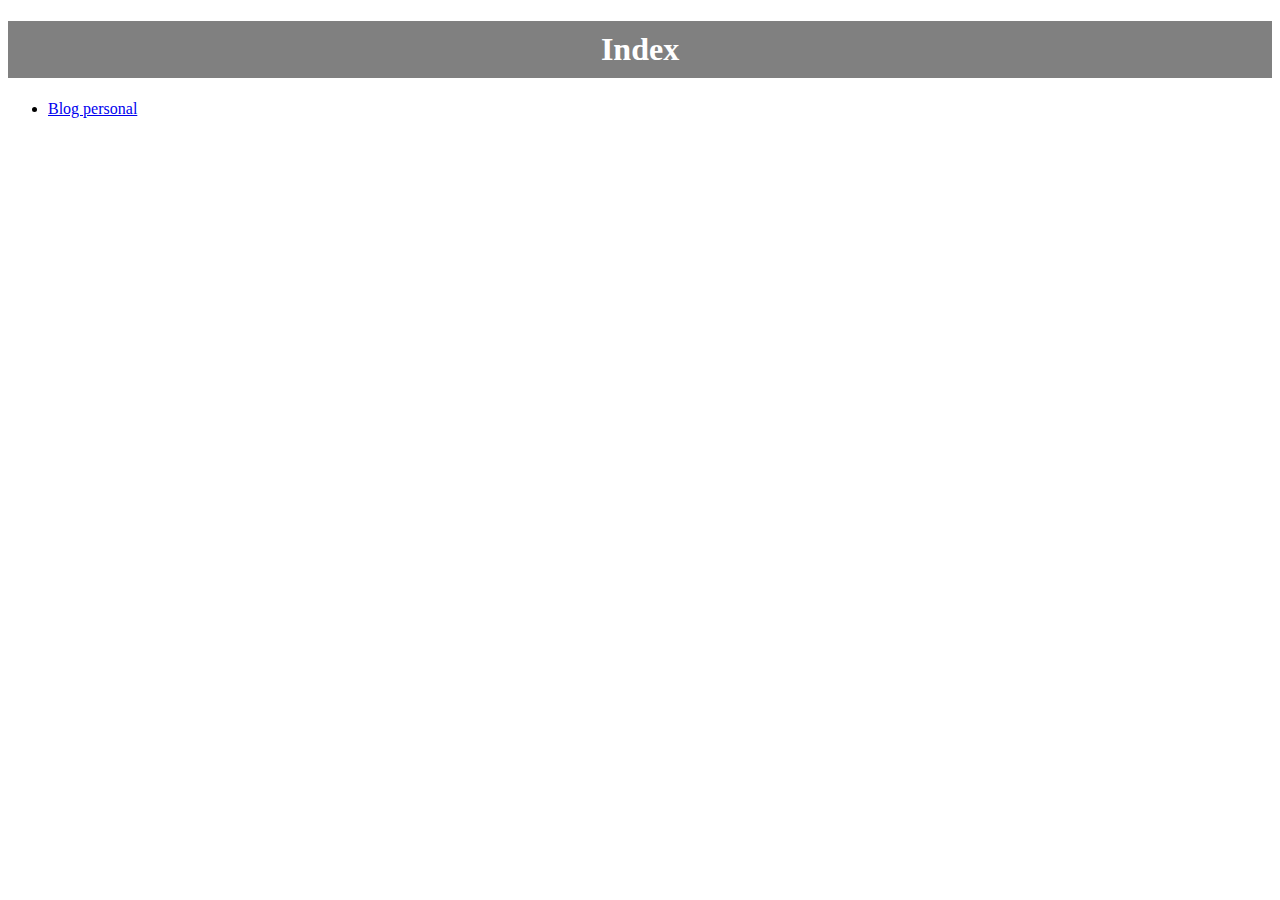
<file: index.html>
<!DOCTYPE html>
<html lang="en">
<head>
    <meta charset="UTF-8">
    <meta name="viewport" content="width=device-width, initial-scale=1.0">
    <title>Abrir proyecto</title>
    <style>
        h1{
            text-align: center;
            background-color: gray;
            padding: 10px;
            color: white;
        }
    </style>
</head>
<body>
    <h1>Index</h1>
    <ul>
        <li><a href="principalmeans.html" target="_blank">Blog personal</a></li>
    </ul>
</body>
</html>
</file>
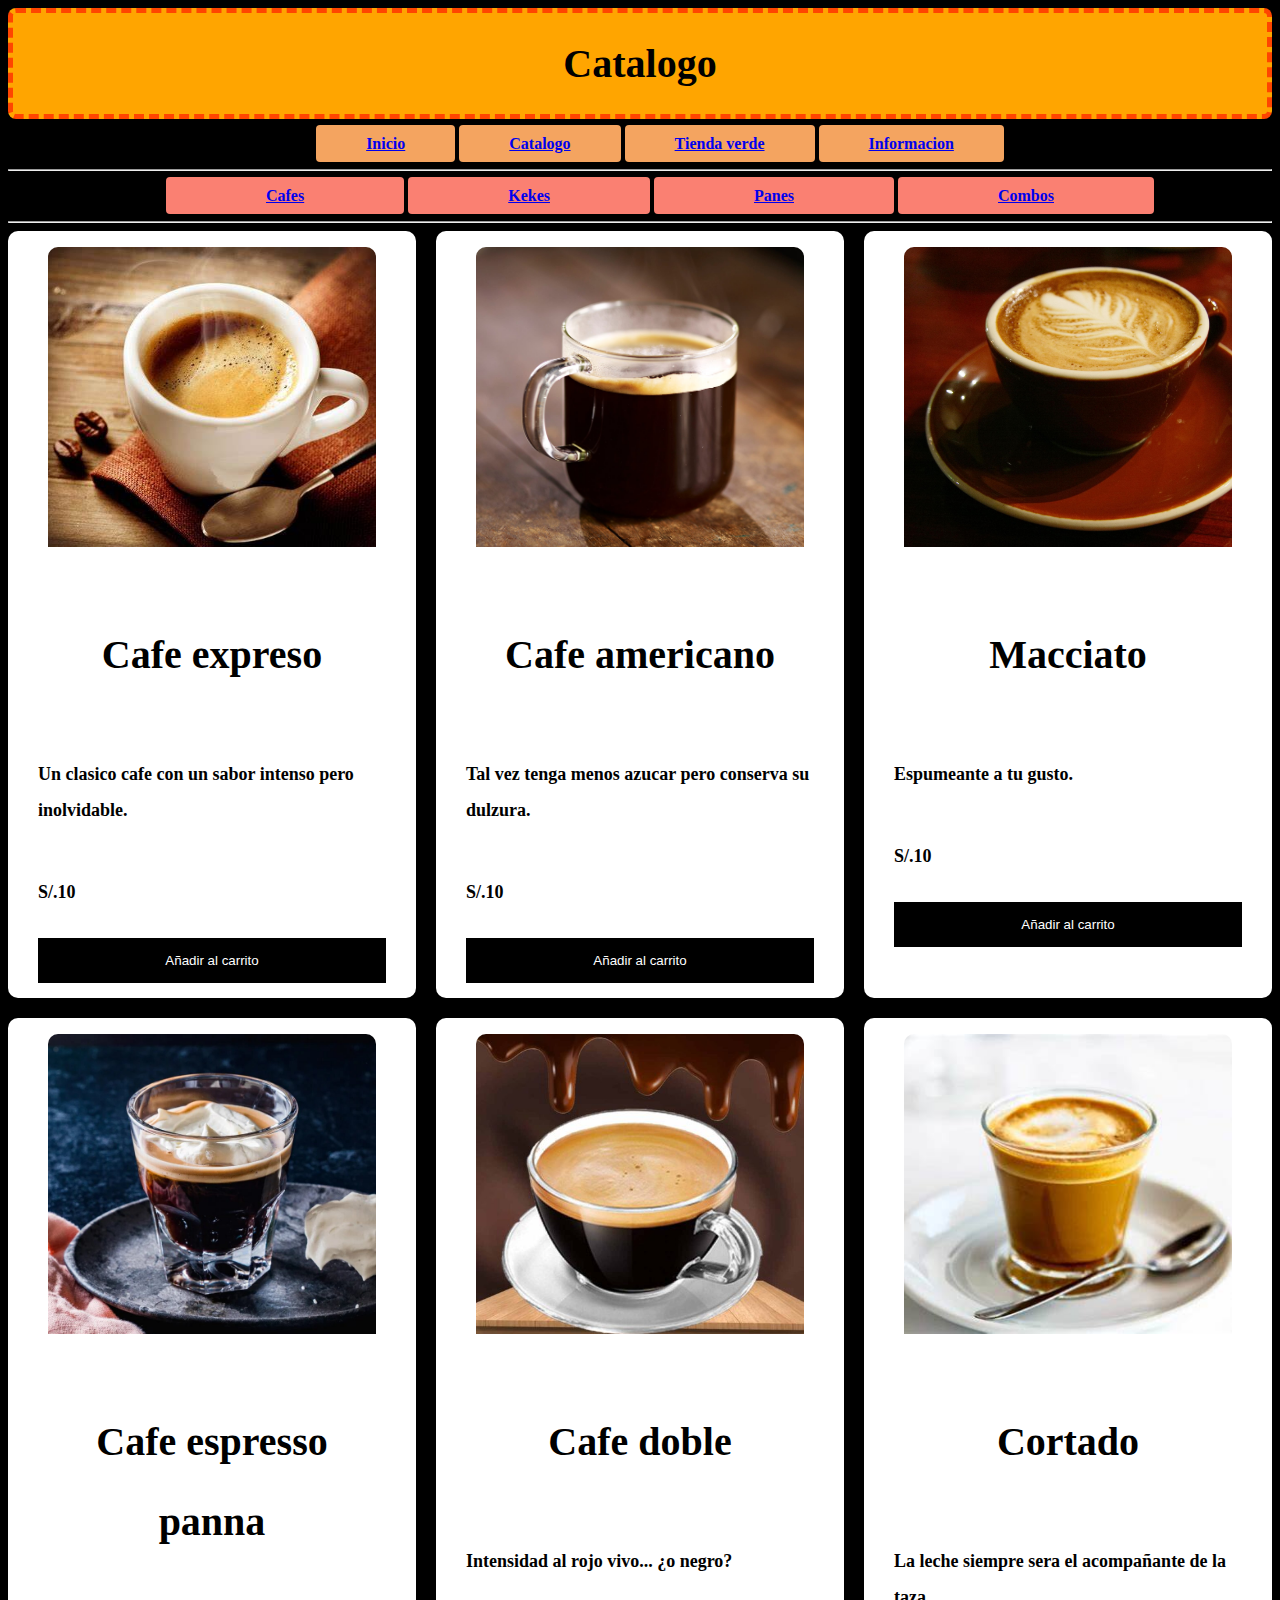
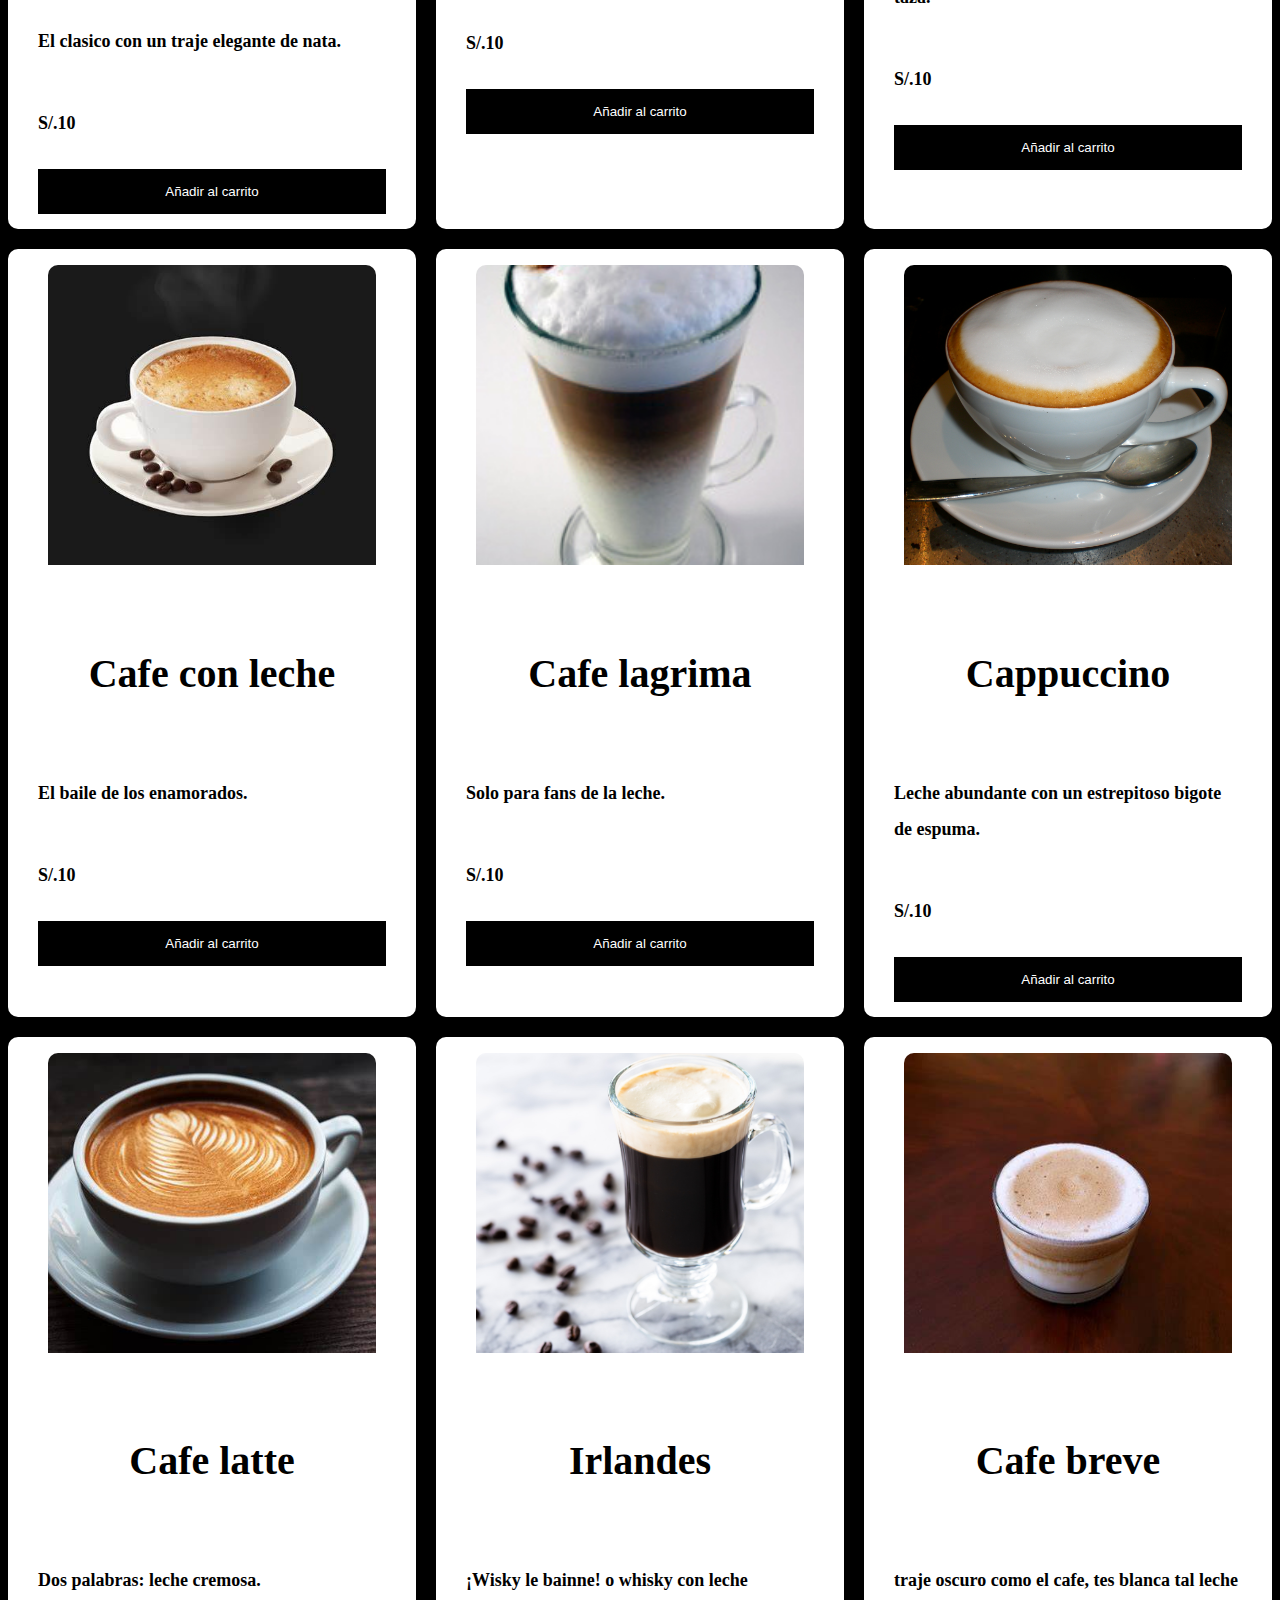
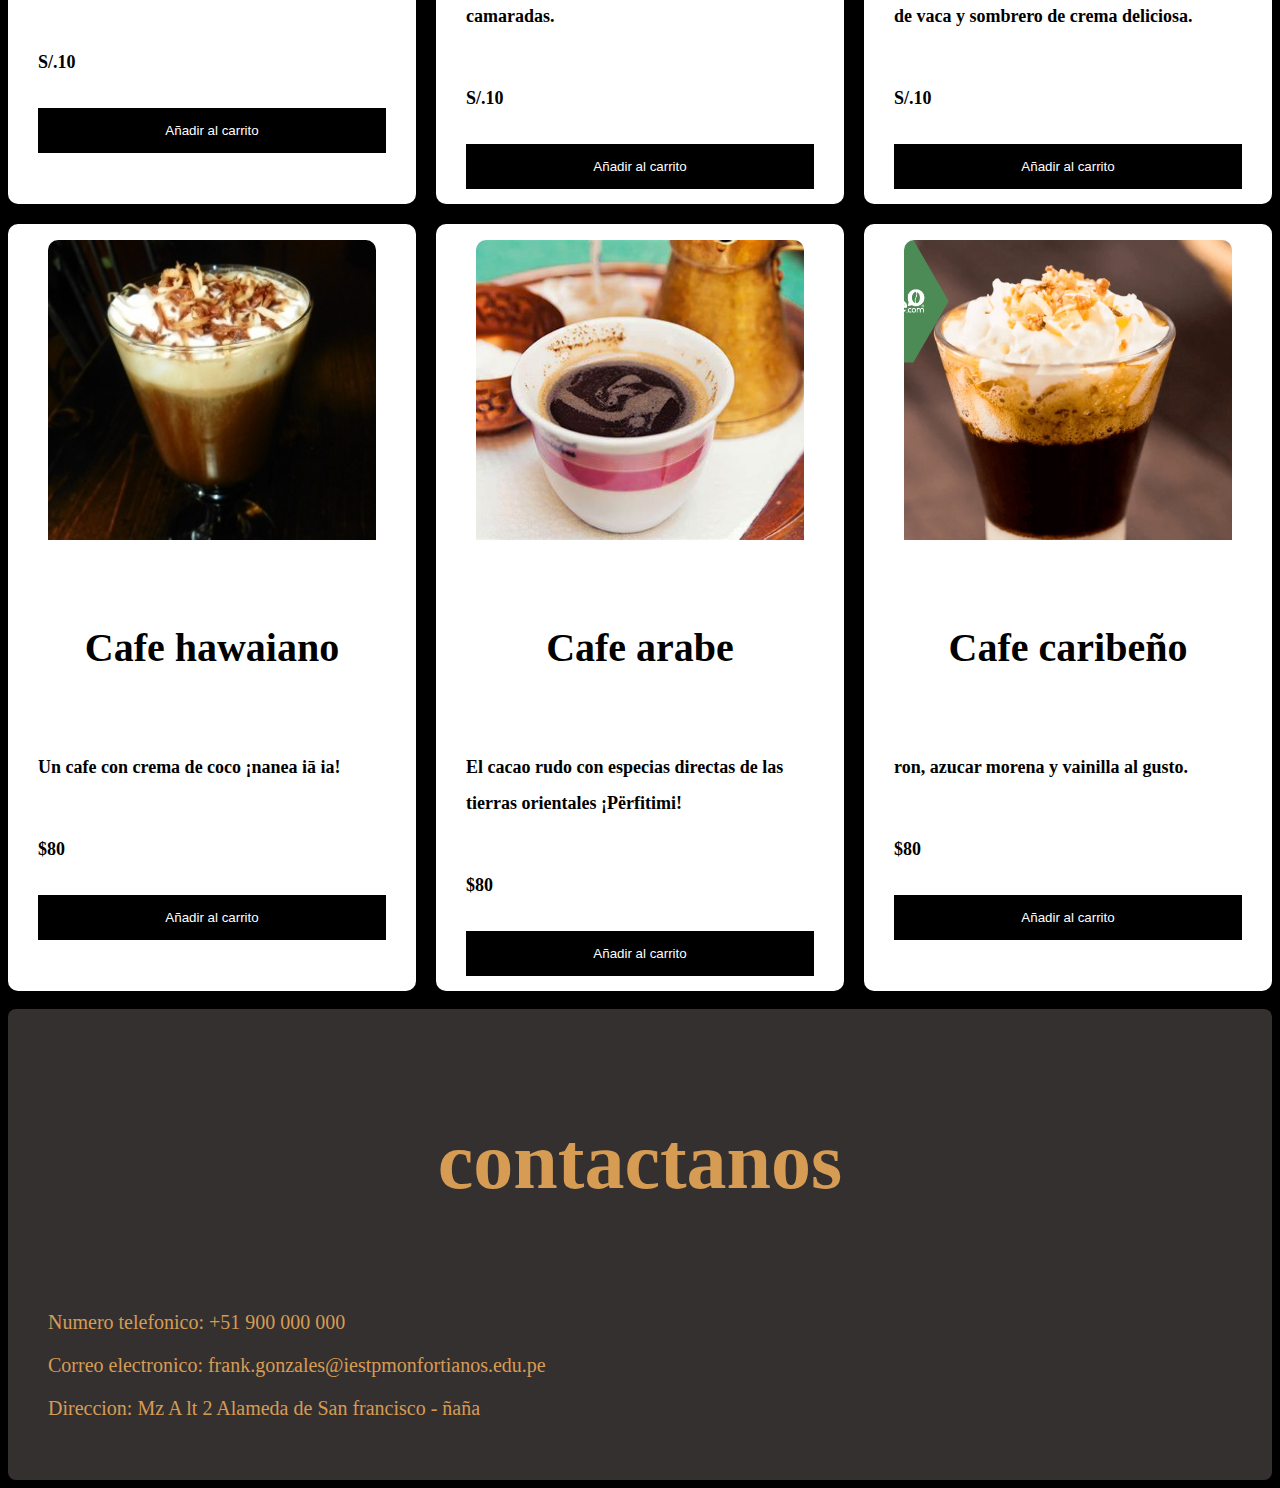
<file: catalogomeans.html>
<!DOCTYPE html>
<html lang="es-PE">
<head>
    <meta charset="UTF-8">
    <meta name="viewport" content="width=device-width, initial-scale=1.0">
    <title>Means - catalogo</title>
    <link rel="StyleSheet" href="css/estilo.css" type="text/css">
</head>
<body>
    <header>
        <div id="cabecera">
            <h1>Catalogo</h1>
        </div>
        <nav>
            <ul>
                <li><a href="principalmeans.html">Inicio</a></li>
                <li><a href="catalogomeans.html">Catalogo</a></li>
                <li><a href="tiendameans.html">Tienda verde</a></li>
                <li><a href="infomeans.html">Informacion</a></li>
            </ul>
        </nav>
    </header>
    <hr>
    <section class="Int">
        <div>
            <ul>
                <li><a href="catalogomeans.html">Cafes</a></li>
                <li><a href="tienda1/catalogokekes.html">Kekes</a></li>
                <li><a href="tienda1/catalogoPanes.html">Panes</a></li>
                <li><a href="tienda1/catalogoCombos.html">Combos</a></li>
            </ul>
        </div>
    </section>   
    <hr>
    <div class="container-items">
        <div class="item">
            <figure>
                <img src="imagenes/cafeespresso.jpg" alt="cafe">
            </figure>
            <div class="info-product">
                <h2>Cafe expreso</h2>
                <p>Un clasico cafe con un sabor intenso pero inolvidable.</p>
                <p>S/.10</p>
                <button>Añadir al carrito</button>
            </div>
        </div>
        <div class="item">
            <figure>
                <img src="imagenes/cafeamer.jpg" alt="cafe">
            </figure>
            <div class="info-product">
                <h2>Cafe americano</h2>
                <p>Tal vez tenga menos azucar pero conserva su dulzura.</p>
                <p>S/.10</p>
                <button>Añadir al carrito</button>
            </div>
        </div>
        <div class="item">
            <figure>
                <img src="imagenes/macchi.jpg" alt="cafe">
            </figure>
            <div class="info-product">
                <h2>Macciato</h2>
                <p>Espumeante a tu gusto.</p>
                <p>S/.10</p>
                <button>Añadir al carrito</button>
            </div>
        </div>
        <div class="item">
            <figure>
                <img src="imagenes/Espresso-Con-Panna.jpg" alt="cafe">
            </figure>
            <div class="info-product">
                <h2>Cafe espresso panna</h2>
                <p>El clasico con un traje elegante de nata.</p>
                <p>S/.10</p>
                <button>Añadir al carrito</button>
            </div>
        </div>
        <div class="item">
            <figure>
                <img src="imagenes/expresso-di.jpg" alt="cafe">
            </figure>
            <div class="info-product">
                <h2>Cafe doble</h2>
                <p>Intensidad al rojo vivo...  ¿o negro?</p>
                <p>S/.10</p>
                <button>Añadir al carrito</button>
            </div>
        </div>
        <div class="item">
            <figure>
                <img src="imagenes/cortado.jpg" alt="cafe">
            </figure>
            <div class="info-product">
                <h2>Cortado</h2>
                <p>La leche siempre sera el acompañante de la taza.</p>
                <p>S/.10</p>
                <button>Añadir al carrito</button>
            </div>
        </div>
        <div class="item">
            <figure>
                <img src="imagenes/cafeleche.jpg" alt="cafe">
            </figure>
            <div class="info-product">
                <h2>Cafe con leche</h2>
                <p>El baile de los enamorados.</p>
                <p>S/.10</p>
                <button>Añadir al carrito</button>
            </div>
        </div>
        <div class="item">
            <figure>
                <img src="imagenes/cafelagrima.jpg" alt="cafe">
            </figure>
            <div class="info-product">
                <h2>Cafe lagrima</h2>
                <p>Solo para fans de la leche.</p>
                <p>S/.10</p>
                <button>Añadir al carrito</button>
            </div>
        </div>
        <div class="item">
            <figure>
                <img src="imagenes/capucci.jpg" alt="cafe">
            </figure>
            <div class="info-product">
                <h2>Cappuccino</h2>
                <p>Leche abundante con un estrepitoso bigote de espuma.</p>
                <p>S/.10</p>
                <button>Añadir al carrito</button>
            </div>
        </div>
        <div class="item">
            <figure>
                <img src="imagenes/late.jpg" alt="cafe">
            </figure>
            <div class="info-product">
                <h2>Cafe latte</h2>
                <p>Dos palabras: leche cremosa.</p>
                <p>S/.10</p>
                <button>Añadir al carrito</button>
            </div>
        </div>
        <div class="item">
            <figure>
                <img src="imagenes/cafeirlandes.jpg" alt="cafe">
            </figure>
            <div class="info-product">
                <h2>Irlandes</h2>
                <p>¡Wisky le bainne! o whisky con leche camaradas.</p>
                <p>S/.10</p>
                <button>Añadir al carrito</button>
            </div>
        </div>
        <div class="item">
            <figure>
                <img src="imagenes/cafebreve.jpg" alt="cafe">
            </figure>
            <div class="info-product">
                <h2>Cafe breve</h2>
                <p>traje oscuro como el cafe, tes blanca tal leche de vaca y sombrero de crema deliciosa.</p>
                <p>S/.10</p>
                <button>Añadir al carrito</button>
            </div>
        </div>
        <div class="item">
            <figure>
                <img src="imagenes/cafehawa.jpg" alt="cafe">
            </figure>
            <div class="info-product">
                <h2>Cafe hawaiano</h2>
                <p>Un cafe con crema de coco ¡nanea iā ia!</p>
                <p>$80</p>
                <button>Añadir al carrito</button>
            </div>
        </div>
        <div class="item">
            <figure>
                <img src="imagenes/arabe.jpg" alt="cafe">
            </figure>
            <div class="info-product">
                <h2>Cafe arabe</h2>
                <p>El cacao rudo con especias directas de las tierras orientales ¡Përfitimi!</p>
                <p>$80</p>
                <button>Añadir al carrito</button>
            </div>
        </div>
        <div class="item">
            <figure>
                <img src="imagenes/caribe.jpg" alt="cafe">
            </figure>
            <div class="info-product">
                <h2>Cafe caribeño</h2>
                <p>ron, azucar morena y vainilla al gusto.</p>
                <p>$80</p>
                <button>Añadir al carrito</button>
            </div>
        </div>
    </div>
    <br>
    <footer>
        <div id="pie-de-pagina">
            <h2>contactanos</h2>
            <br>
            <p>Numero telefonico: +51 900 000 000</p>
            <p>Correo electronico: frank.gonzales@iestpmonfortianos.edu.pe</p>
            <p>Direccion: Mz A lt 2 Alameda de San francisco - ñaña</p>
        </div>
    </footer>
</body>
</html>
</file>
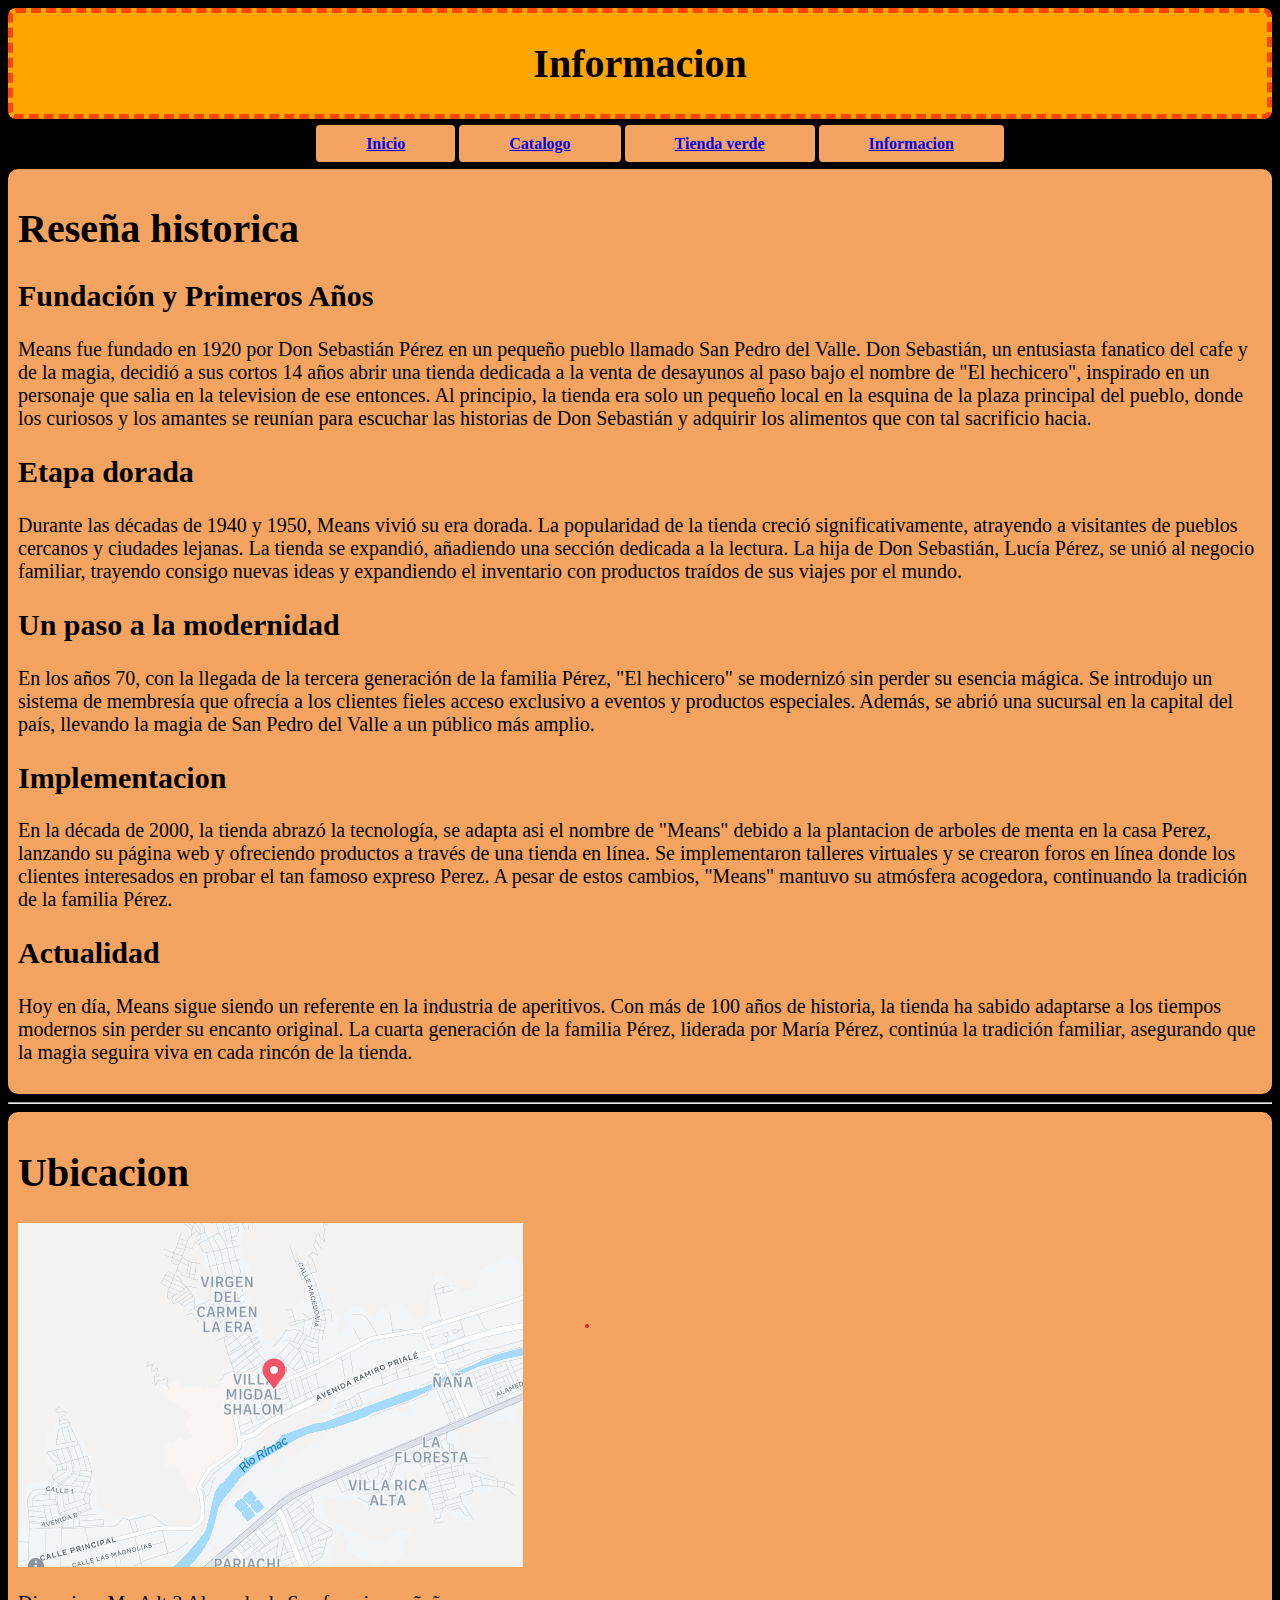
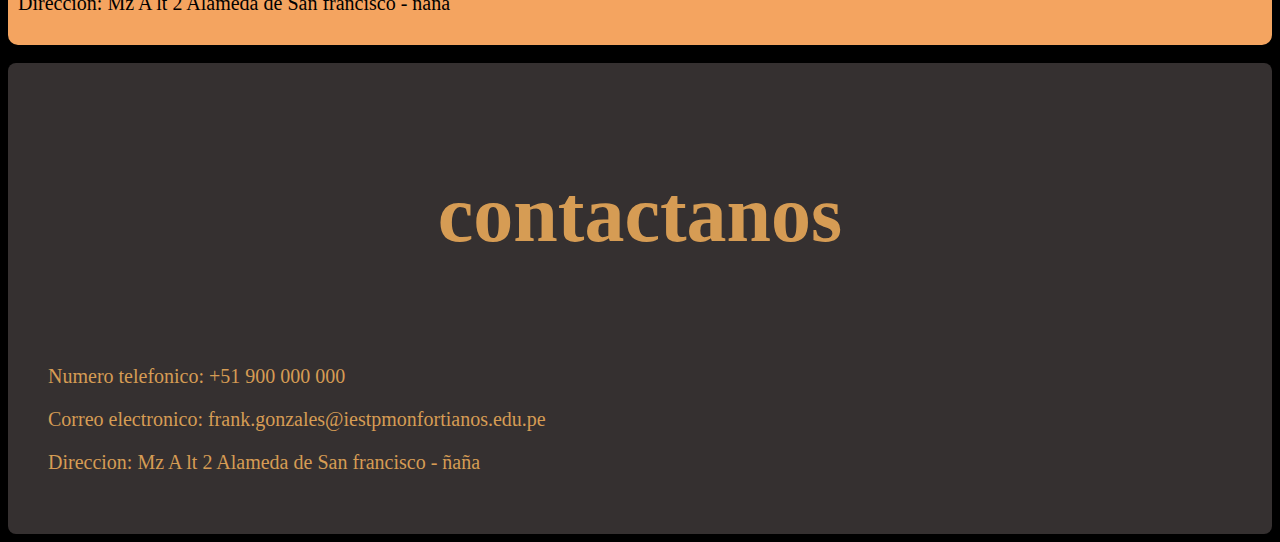
<file: infomeans.html>
<!DOCTYPE html>
<html lang="es-PE">
<head>
    <meta charset="UTF-8">
    <meta name="viewport" content="width=device-width, initial-scale=1.0">
    <title>Means - Inicio</title>
    <link rel="StyleSheet" href="css/estilomeans4.css" type="text/css">
</head>
<body>
    <header>
        <div id="cabecera">
            <h1>Informacion</h1>
        </div>
        <nav>
            <ul>
                <li><a href="principalmeans.html">Inicio</a></li>
                <li><a href="catalogomeans.html">Catalogo</a></li>
                <li><a href="tiendameans.html">Tienda verde</a></li>
                <li><a href="infomeans.html">Informacion</a></li>
            </ul>
        </nav>
    </header>
    <section>
        <div class="reseña">
            <h1>Reseña historica</h1>
            <h2>Fundación y Primeros Años</h2>
            <p>Means fue fundado en 1920 por Don Sebastián Pérez en un pequeño pueblo 
                llamado San Pedro del Valle. Don Sebastián, un entusiasta fanatico del cafe y de la magia, decidió a sus cortos 14 años 
                abrir una tienda dedicada a la venta de desayunos al paso bajo el nombre de "El hechicero", inspirado en un personaje que salia en la television de ese entonces. Al 
                principio, la tienda era solo un pequeño local en la esquina de la plaza principal del pueblo, 
                donde los curiosos y los amantes se reunían para escuchar las historias de 
                Don Sebastián y adquirir los alimentos que con tal sacrificio hacia.</p>
            <h2>Etapa dorada</h2>
            <p>Durante las décadas de 1940 y 1950, Means vivió su era dorada. La popularidad 
                de la tienda creció significativamente, atrayendo a visitantes de pueblos cercanos y ciudades 
                lejanas. La tienda se expandió, añadiendo una sección dedicada a la lectura. La hija de Don Sebastián, Lucía Pérez, se unió al 
                negocio familiar, trayendo consigo nuevas ideas y expandiendo el inventario con productos 
                traídos de sus viajes por el mundo.</p>
            <h2>Un paso a la modernidad</h2>
            <p>En los años 70, con la llegada de la tercera generación de la familia Pérez, "El hechicero" se modernizó sin perder su esencia mágica. Se introdujo un sistema de membresía 
                que ofrecía a los clientes fieles acceso exclusivo a eventos y productos especiales. Además, 
                se abrió una sucursal en la capital del país, llevando la magia de San Pedro del Valle a un 
                público más amplio.</p>
            <h2>Implementacion</h2>
            <p>En la década de 2000, la tienda abrazó la tecnología, se adapta asi el nombre de "Means" debido a la plantacion de arboles de menta en la casa Perez, lanzando su página web y ofreciendo 
                productos a través de una tienda en línea. Se implementaron talleres virtuales y se crearon 
                foros en línea donde los clientes interesados en probar el tan famoso expreso Perez. A pesar de estos cambios, "Means" mantuvo su 
                atmósfera acogedora, continuando la tradición de la familia Pérez.</p>    
            <h2>Actualidad</h2>
            <p>Hoy en día, Means sigue siendo un referente en la industria de aperitivos. Con más 
                de 100 años de historia, la tienda ha sabido adaptarse a los tiempos modernos sin perder 
                su encanto original. La cuarta generación de la familia Pérez, liderada por María Pérez, 
                continúa la tradición familiar, asegurando que la magia seguira viva en cada
                rincón de la tienda.</p>           
        </div>
    </section>
    <hr>
    <section>
        <div class="reseña">
            <h1>Ubicacion</h1>
            <img src="imagenes/ubicacion.png" alt="imagen-ubicacion">
            <p>Direccion: Mz A lt 2 Alameda de San francisco - ñaña</p>
        </div>
    </section>
    <br>
    <footer>
        <div id="pie-de-pagina">
            <h2>contactanos</h2>
            <br>
            <p>Numero telefonico: +51 900 000 000</p>
            <p>Correo electronico: frank.gonzales@iestpmonfortianos.edu.pe</p>
            <p>Direccion: Mz A lt 2 Alameda de San francisco - ñaña</p>
        </div>
    </footer>
</body>
</html>
</file>
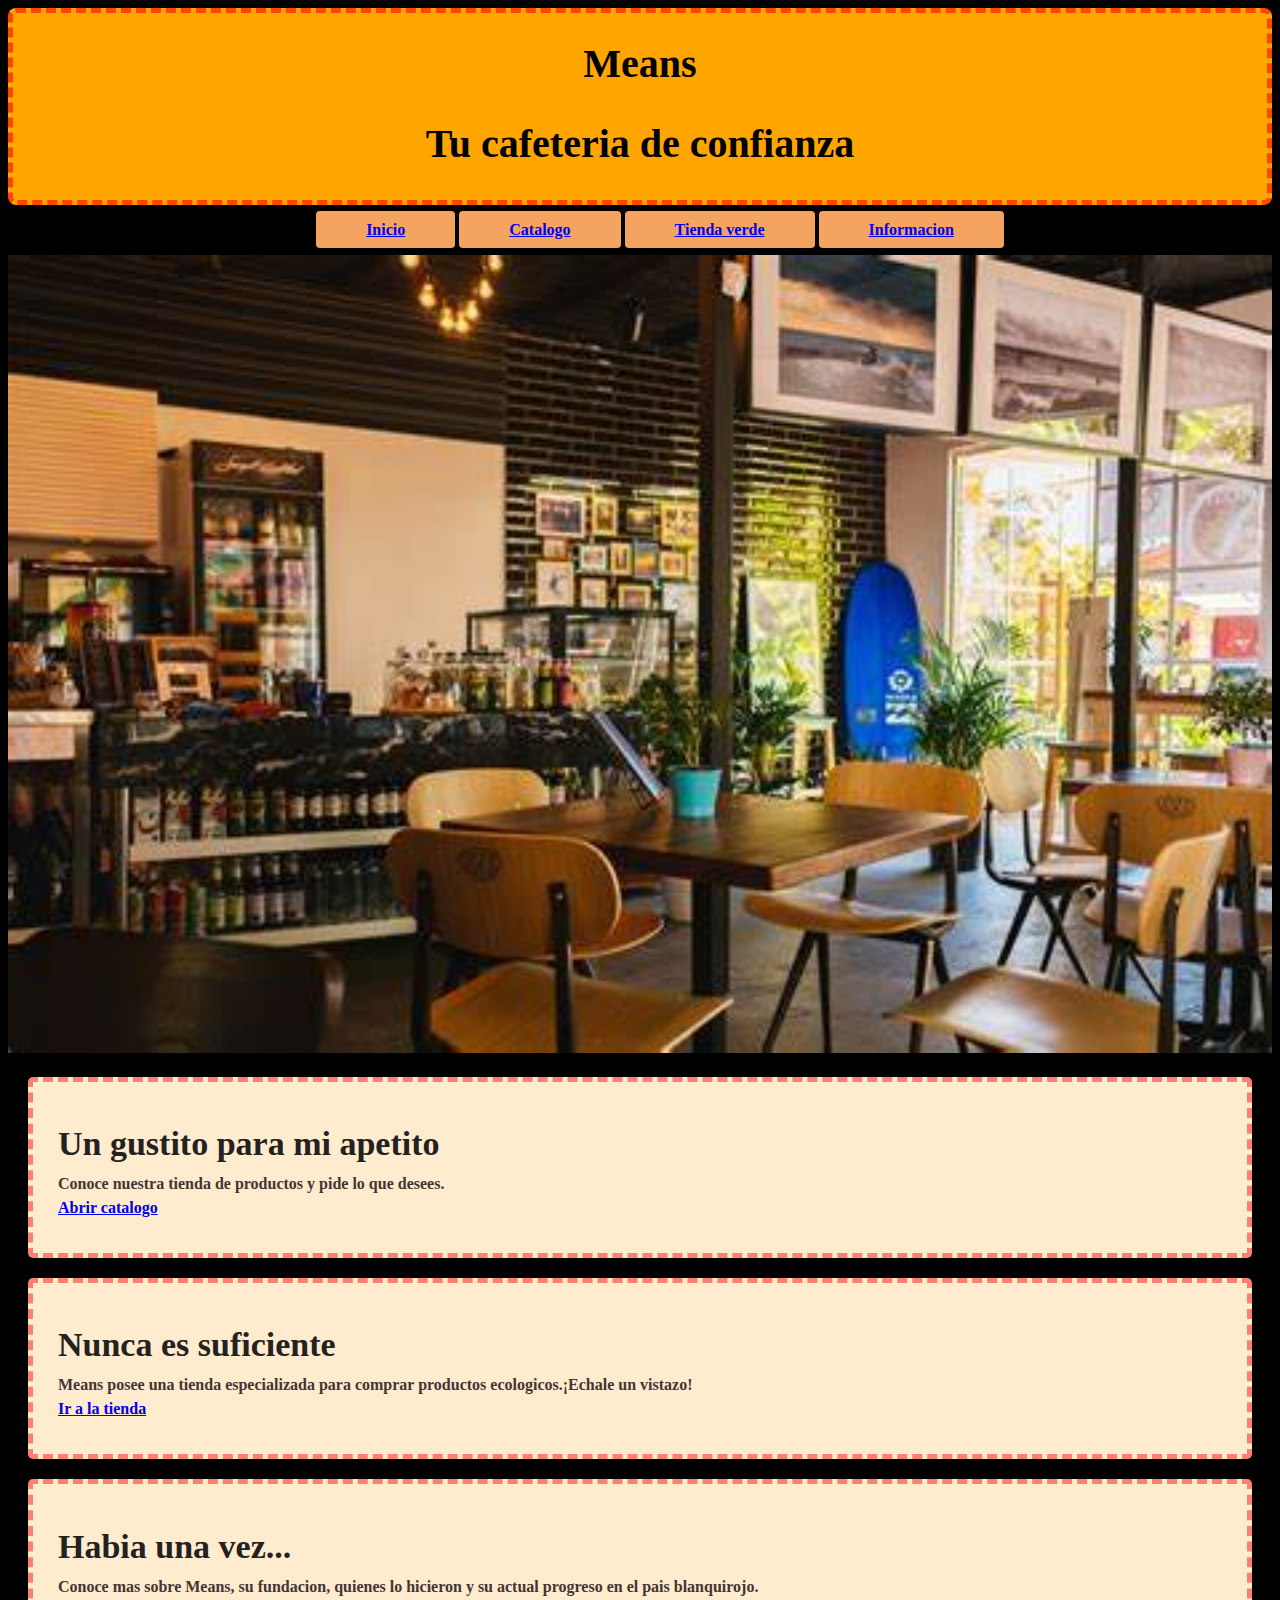
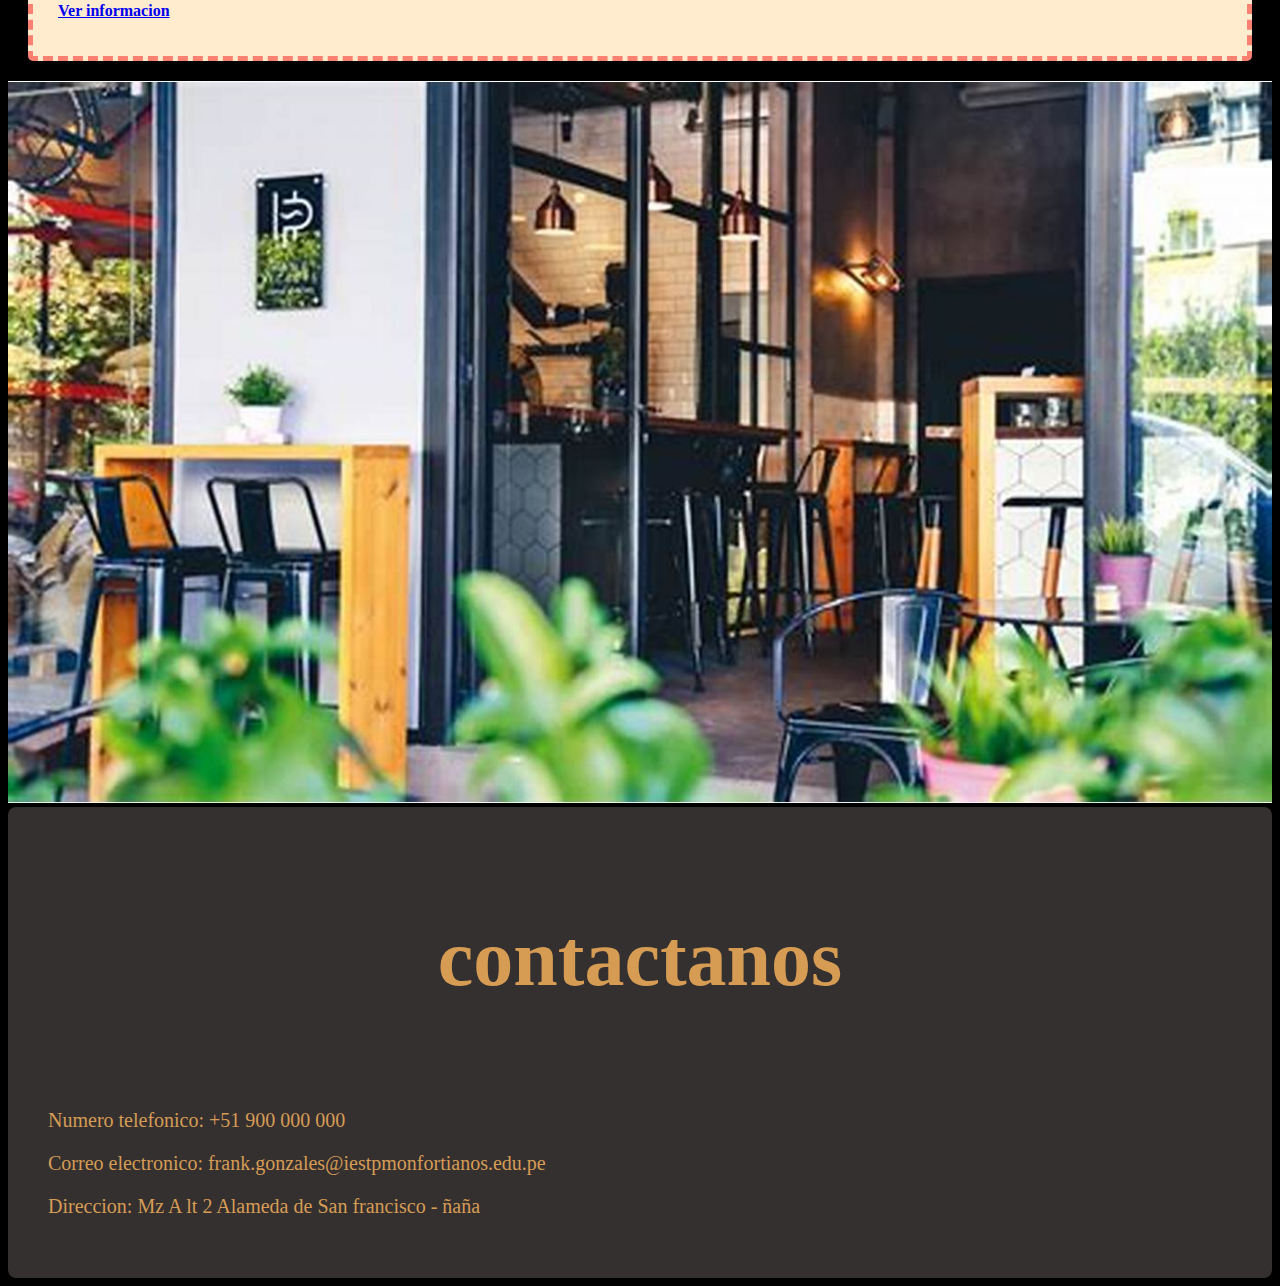
<file: principalmeans.html>
<!DOCTYPE html>
<html lang="es-PE">
<head>
    <meta charset="UTF-8">
    <meta name="viewport" content="width=device-width, initial-scale=1.0">
    <title>Means - Inicio</title>
    <link rel="StyleSheet" href="css/estilomeans.css" type="text/css">
</head>
<body>
    <header>
        <div id="cabecera">
            <h1>Means</h1>
            <h2>Tu cafeteria de confianza</h2>
        </div>
        <nav>
            <ul>
                <li><a href="principalmeans.html">Inicio</a></li>
                <li><a href="catalogomeans.html">Catalogo</a></li>
                <li><a href="tiendameans.html">Tienda verde</a></li>
                <li><a href="infomeans.html">Informacion</a></li>
            </ul>
        </nav>
    </header>
    <div class="image">
        <img src="imagenes/OIP (1).jpg" alt="imagen-logo">
    </div>
    <section>
        <div class="boton">
            <h2>Un gustito para mi apetito</h2>
            <p>Conoce nuestra tienda de productos y pide lo que desees.</p>
            <p><a href="catalogomeans.html">Abrir catalogo</a></p>
        </div>
    </section>
    <section>
        <div class="boton">
            <h2>Nunca es suficiente</h2>
            <p>Means posee una tienda especializada para comprar productos ecologicos.¡Echale un vistazo!</p>
            <p><a href="catalogomeans.html">Ir a la tienda</a></p>
        </div>
    </section>
    <section>
        <div class="boton">
            <h2>Habia una vez...</h2>
            <p>Conoce mas sobre Means, su fundacion, quienes lo hicieron y su actual progreso en el pais blanquirojo.</p>
            <p><a href="infomeans.html">Ver informacion</a></p>
        </div>
    </section>
    <div class="image">
        <img src="imagenes/OIP.jpg" alt="imagen-logo">
    </div>
    <footer>
        <div id="pie-de-pagina">
            <h2>contactanos</h2>
            <br>
            <p>Numero telefonico: +51 900 000 000</p>
            <p>Correo electronico: frank.gonzales@iestpmonfortianos.edu.pe</p>
            <p>Direccion: Mz A lt 2 Alameda de San francisco - ñaña</p>
        </div>
    </footer>
</body>
</html>
</file>
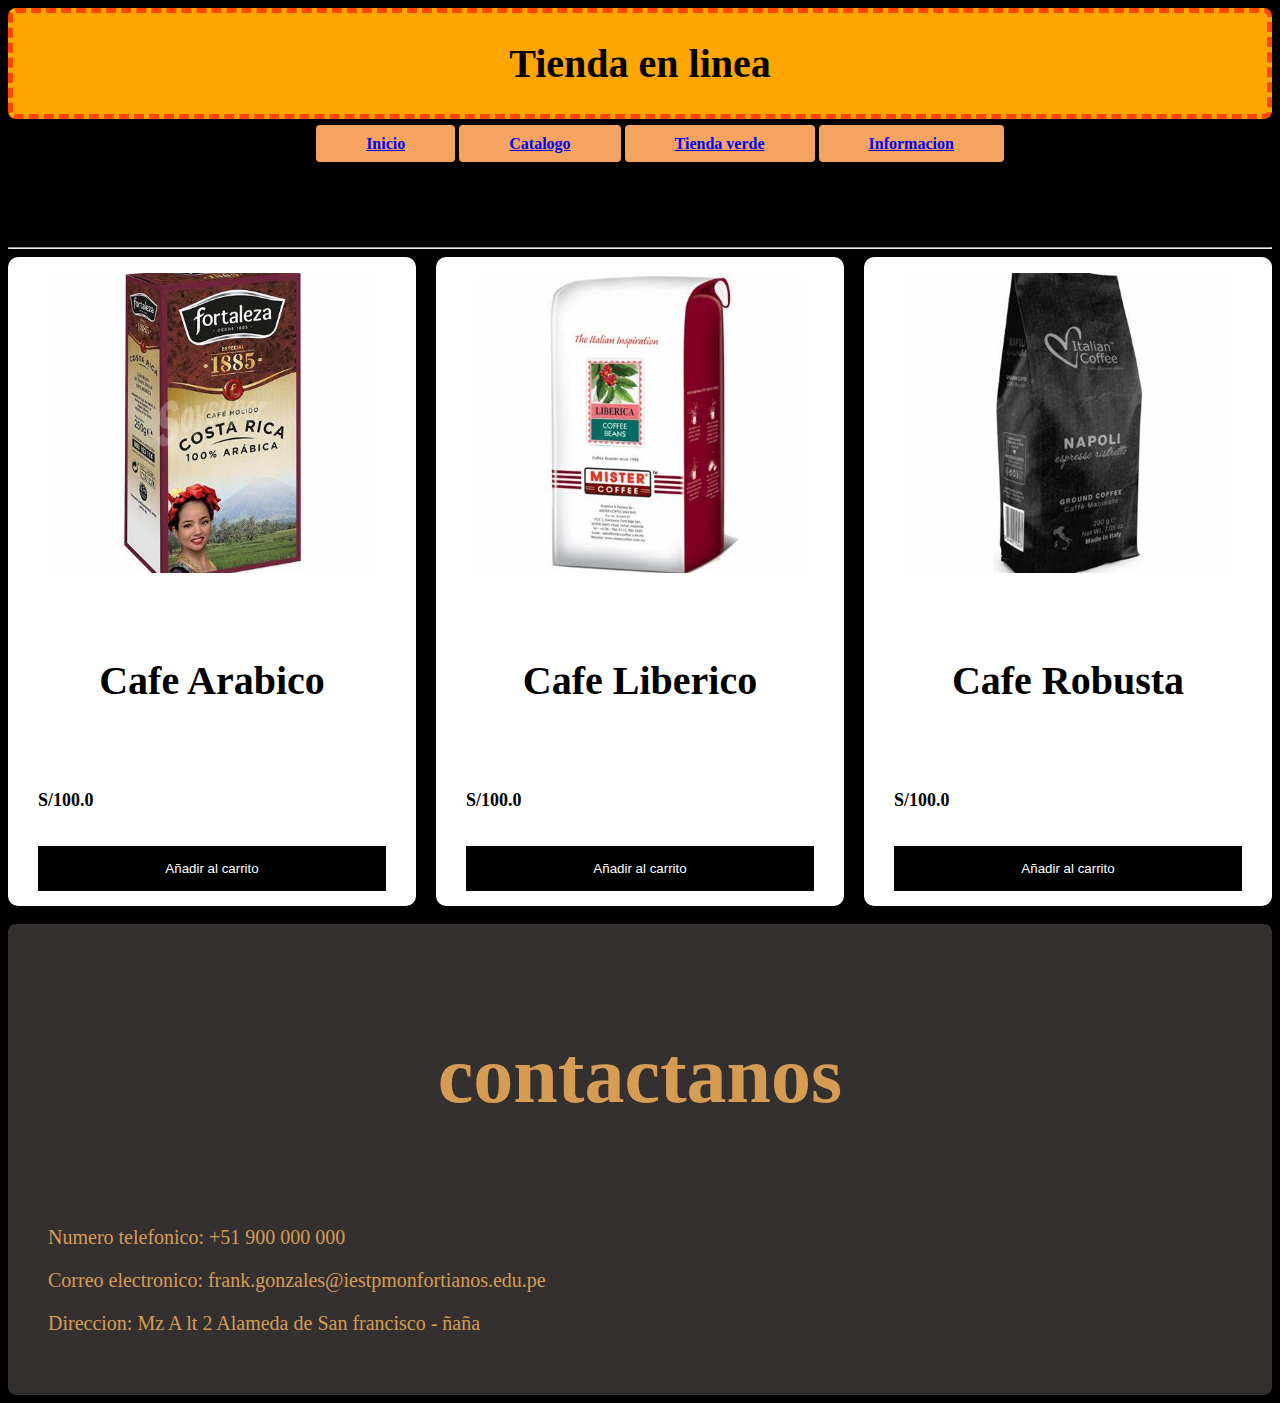
<file: tiendameans.html>
<!DOCTYPE html>
<html lang="es-PE">
<head>
    <meta charset="UTF-8">
    <meta name="viewport" content="width=device-width, initial-scale=1.0">
    <title>Means - Inicio</title>
    <link rel="StyleSheet" href="css/estilomeans3.css" type="text/css">
</head>
<body>
    <header>
        <div id="cabecera">
            <h1>Tienda en linea</h1>
        </div>
        <nav>
            <ul>
                <li><a href="principalmeans.html">Inicio</a></li>
                <li><a href="catalogomeans.html">Catalogo</a></li>
                <li><a href="tiendameans.html">Tienda verde</a></li>
                <li><a href="infomeans.html">Informacion</a></li>
            </ul>
        </nav>
    </header>
    <div class="int">
        
    </div>
    <hr>
    <div class="container-items">
        <div class="item">
            <figure>
                <img src="imagenes/arab.jpg" alt="cafe">
            </figure>
            <div class="info-product">
                <h2>Cafe Arabico</h2>
                <p>S/100.0</p>
                <button>Añadir al carrito</button>
            </div>
        </div>
        <div class="item">
            <figure>
                <img src="imagenes/lib.jpg" alt="cafe">
            </figure>
            <div class="info-product">
                <h2>Cafe Liberico</h2>
                <p>S/100.0</p>
                <button>Añadir al carrito</button>
            </div>
        </div>
        <div class="item">
            <figure>
                <img src="imagenes/rob.jpg" alt="cafe">
            </figure>
            <div class="info-product">
                <h2>Cafe Robusta</h2>
                <p>S/100.0</p>
                <button>Añadir al carrito</button>
            </div>
        </div>
    </div>
    <br>
    <footer>
        <div id="pie-de-pagina">
            <h2>contactanos</h2>
            <br>
            <p>Numero telefonico: +51 900 000 000</p>
            <p>Correo electronico: frank.gonzales@iestpmonfortianos.edu.pe</p>
            <p>Direccion: Mz A lt 2 Alameda de San francisco - ñaña</p>
        </div>
    </footer>
</body>
</html>
</file>
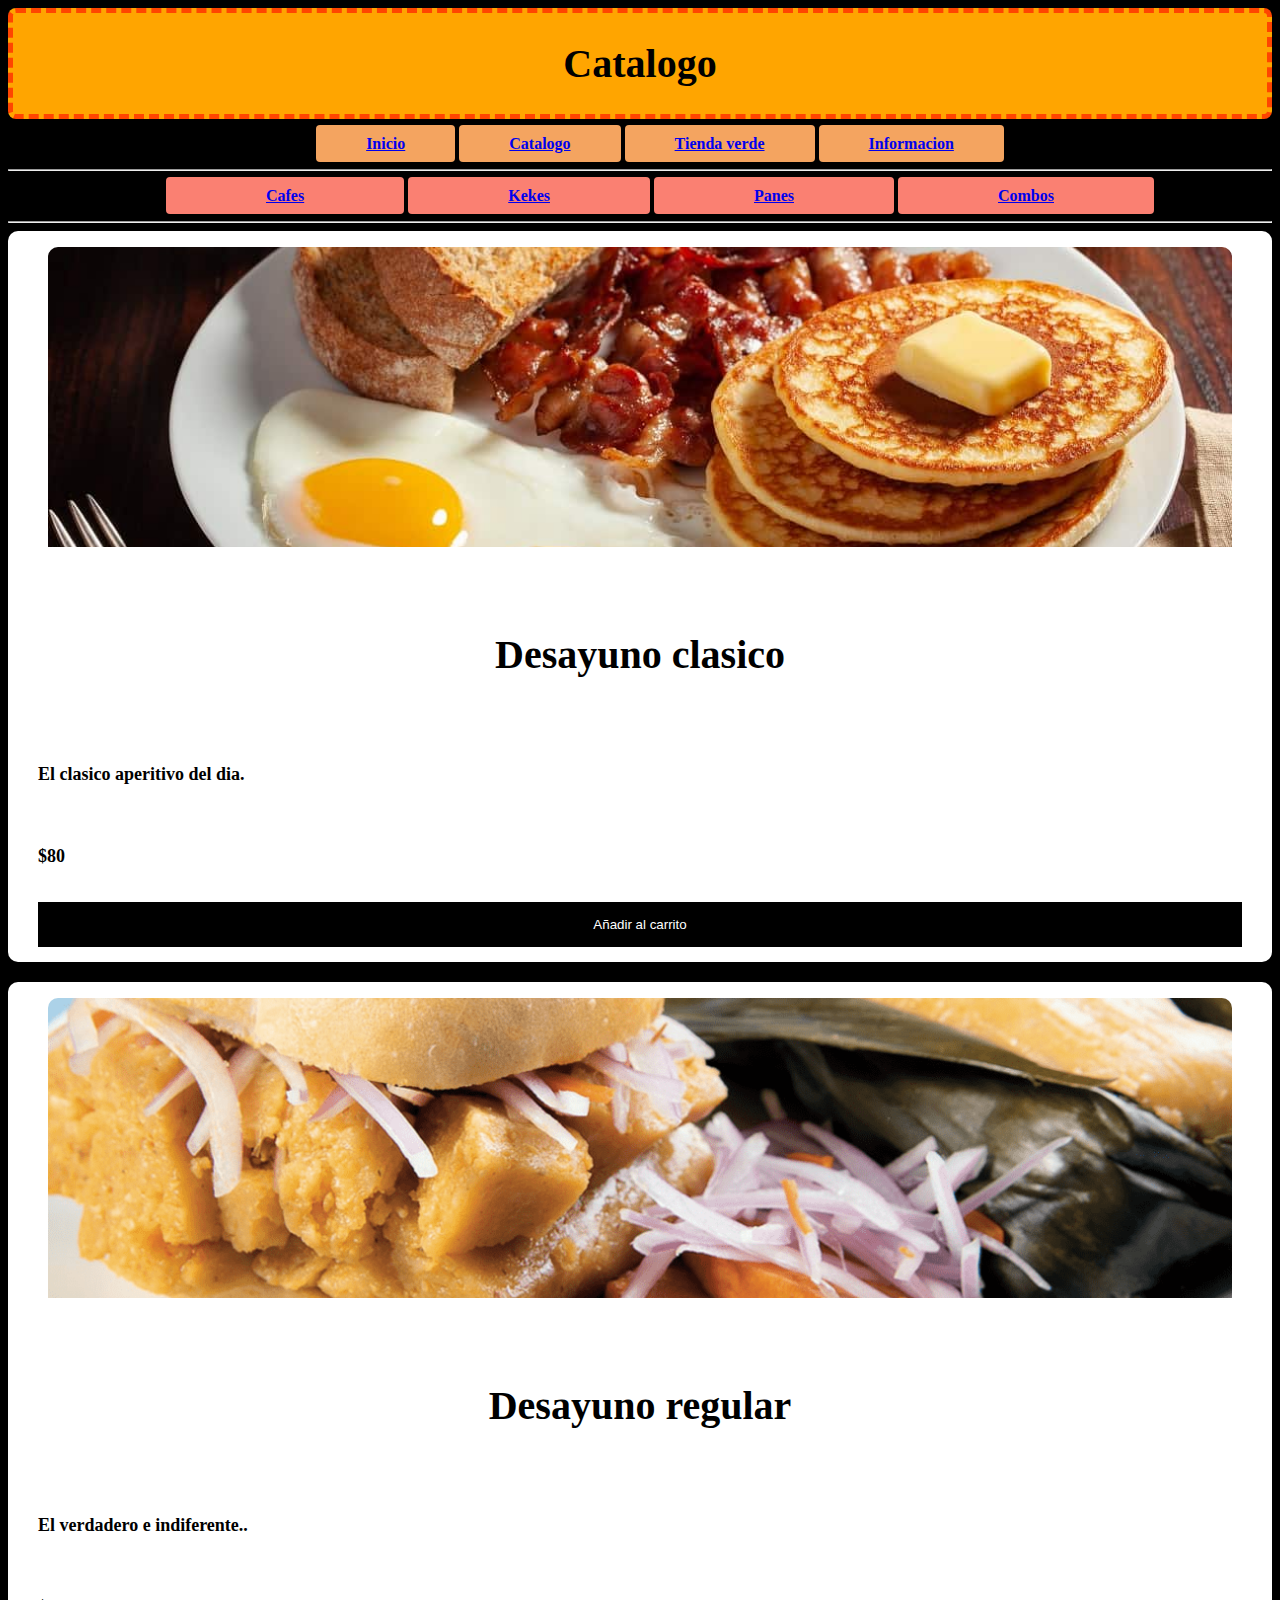
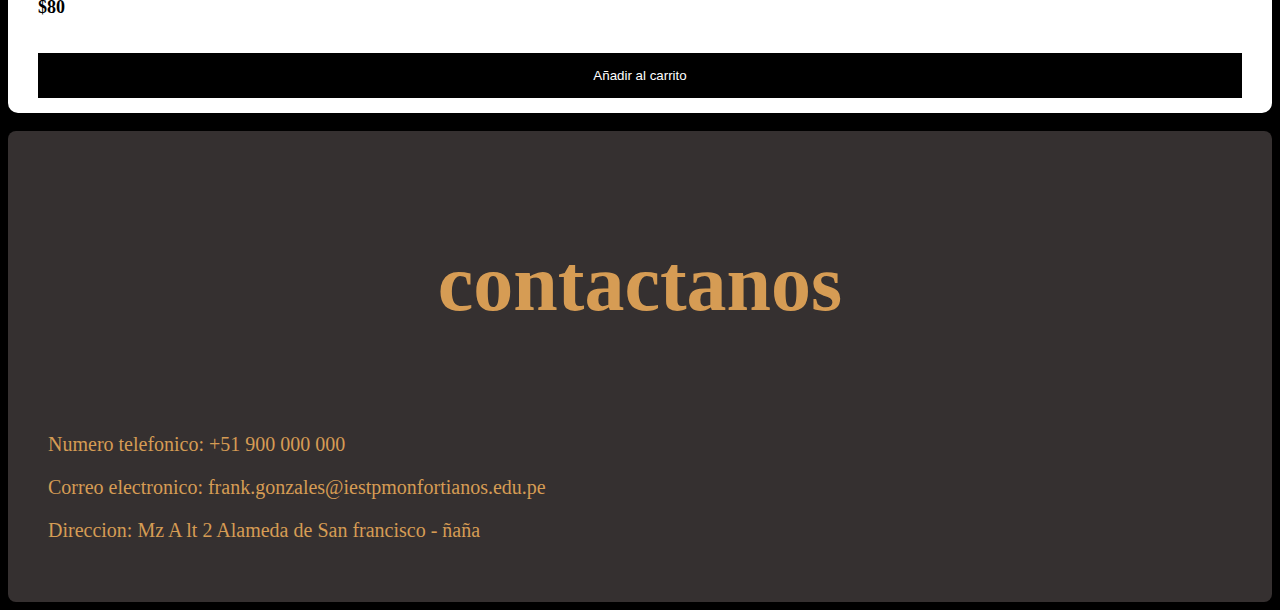
<file: tienda1/catalogoCombos.html>
<!DOCTYPE html>
<html lang="es-PE">
<head>
    <meta charset="UTF-8">
    <meta name="viewport" content="width=device-width, initial-scale=1.0">
    <title>Means - catalogo</title>
    <link rel="StyleSheet" href="../css/estilomeans2.css" type="text/css">
</head>
<body>
    <header>
        <div id="cabecera">
            <h1>Catalogo</h1>
        </div>
        <nav>
            <ul>
                <li><a href="../principalmeans.html">Inicio</a></li>
                <li><a href="../catalogomeans.html">Catalogo</a></li>
                <li><a href="../tiendameans.html">Tienda verde</a></li>
                <li><a href="../infomeans.html">Informacion</a></li>
            </ul>
        </nav>
    </header>
    <hr>
    <section class="Int">
        <div>
            <ul>
                <li><a href="../catalogomeans.html">Cafes</a></li>
                <li><a href="catalogokekes.html">Kekes</a></li>
                <li><a href="catalogoPanes.html">Panes</a></li>
                <li><a href="catalogoCombos.html">Combos</a></li>
            </ul>
        </div>
    </section>   
    <hr>
    <div class="container-items">
        <div class="item">
            <figure>
                <img src="../imagenes/desayuno1.jpg" alt="cafe">
            </figure>
            <div class="info-product">
                <h2>Desayuno clasico</h2>
                <p>El clasico aperitivo del dia.</p>
                <p>$80</p>
                <button>Añadir al carrito</button>
            </div>
        </div>
        <div class="item">
            <figure>
                <img src="../imagenes/desayuno2.jpg" alt="cafe">
            </figure>
            <div class="info-product">
                <h2>Desayuno regular</h2>
                <p>El verdadero e indiferente..</p>
                <p>$80</p>
                <button>Añadir al carrito</button>
            </div>
        </div>
    </div>
    <br>
    <footer>
        <div id="pie-de-pagina">
            <h2>contactanos</h2>
            <br>
            <p>Numero telefonico: +51 900 000 000</p>
            <p>Correo electronico: frank.gonzales@iestpmonfortianos.edu.pe</p>
            <p>Direccion: Mz A lt 2 Alameda de San francisco - ñaña</p>
        </div>
    </footer>
</body>
</html>
</file>
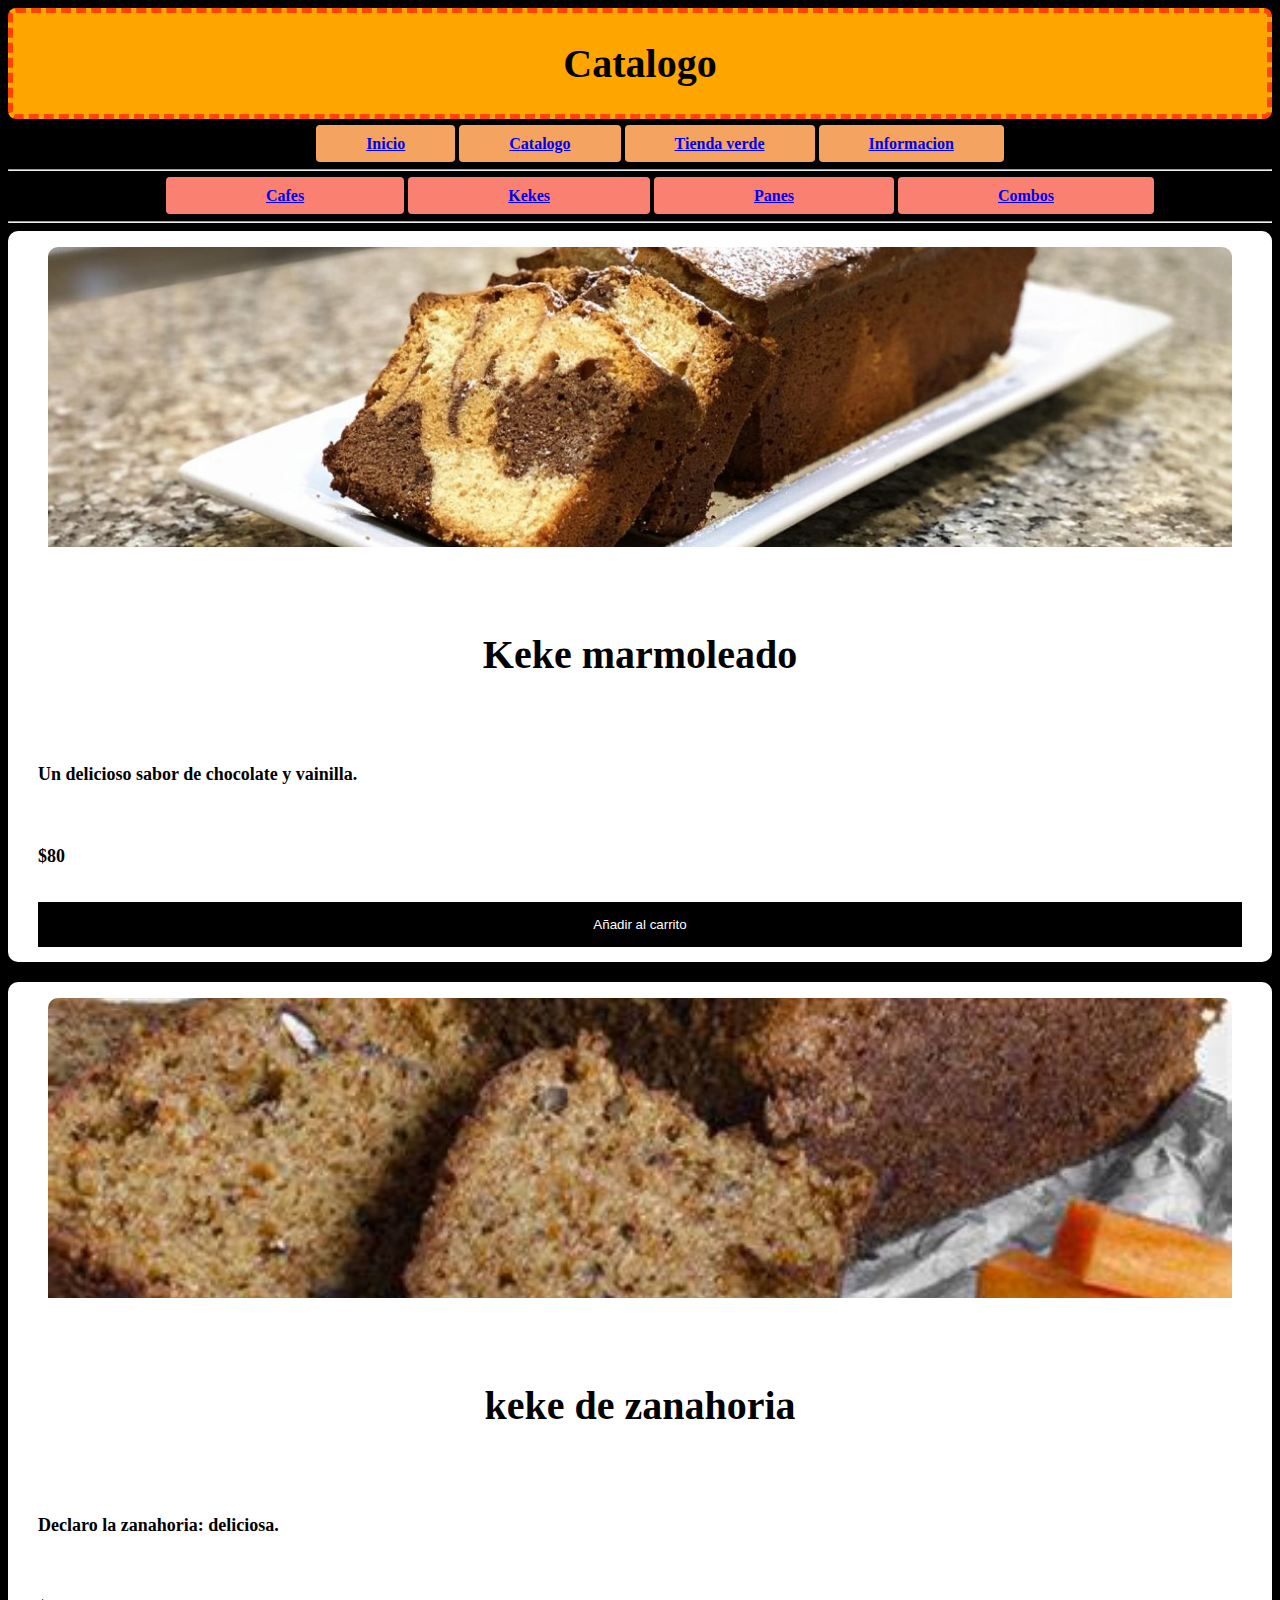
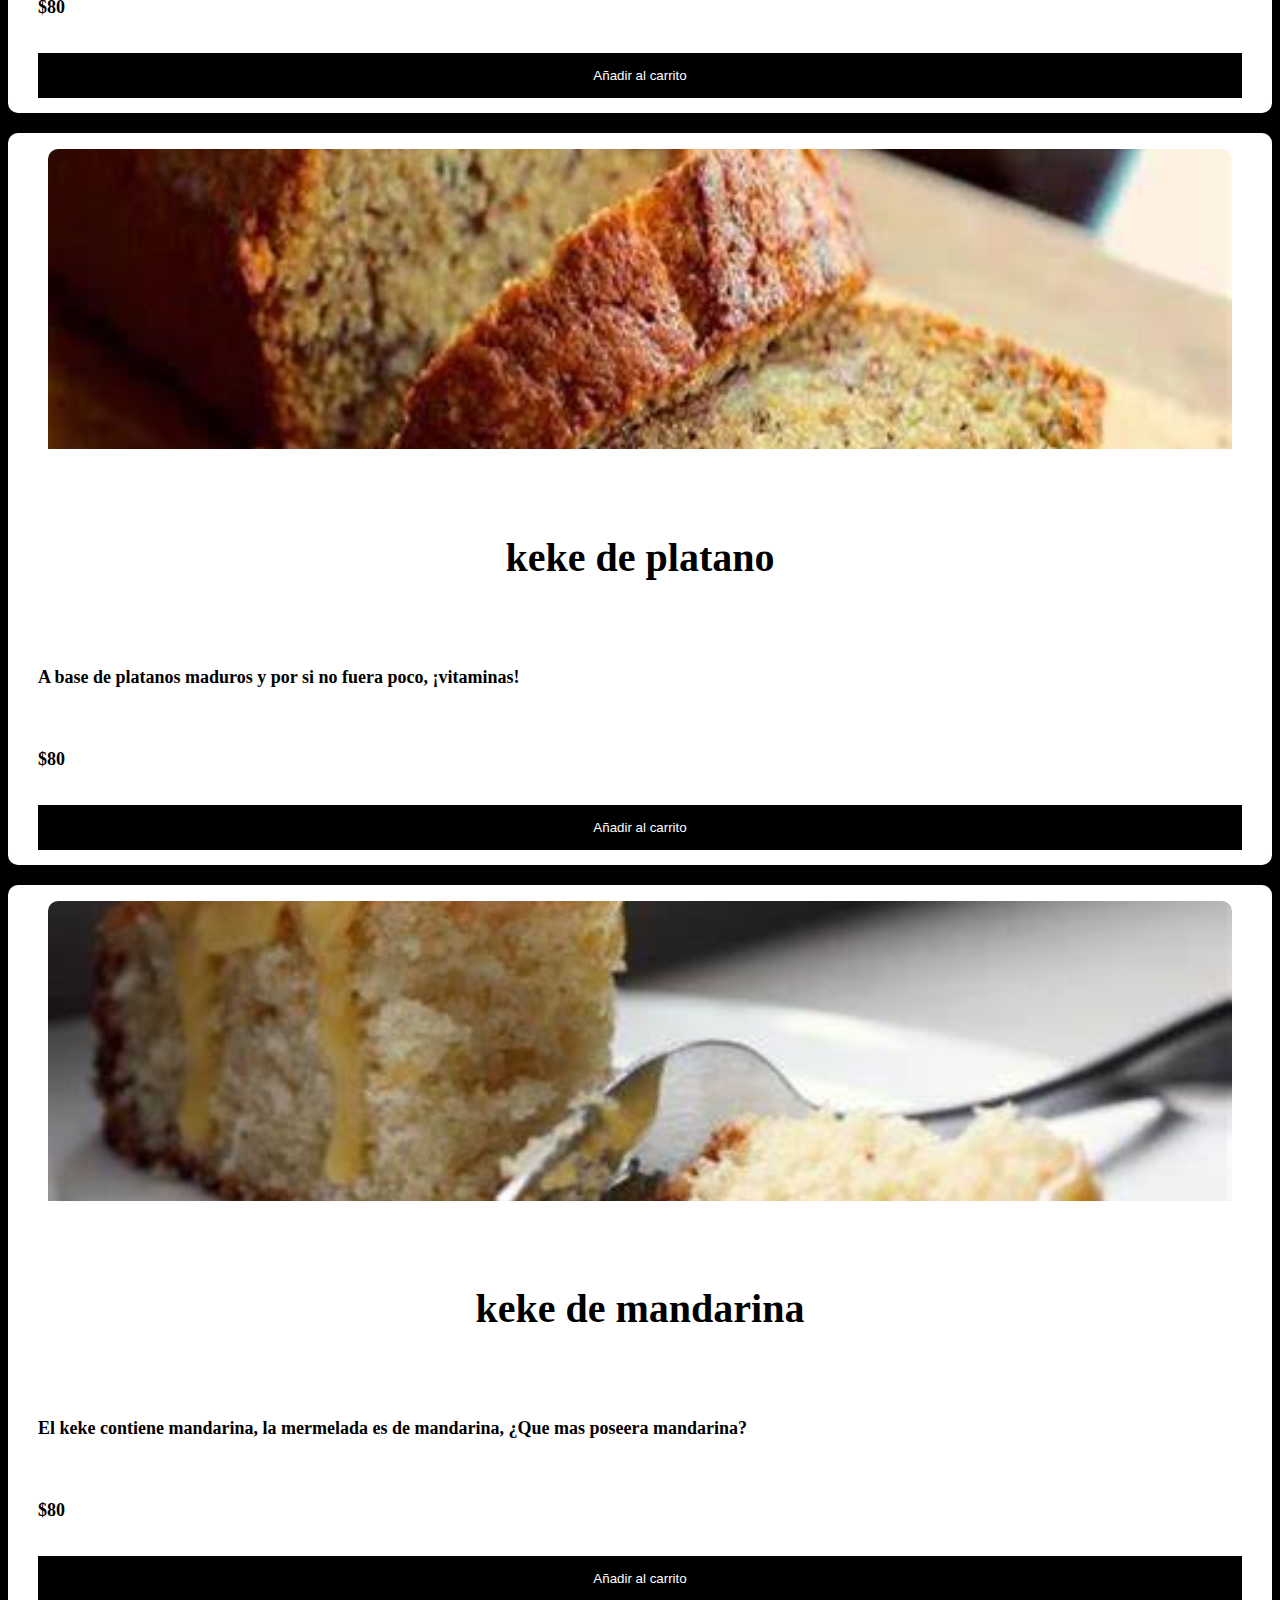
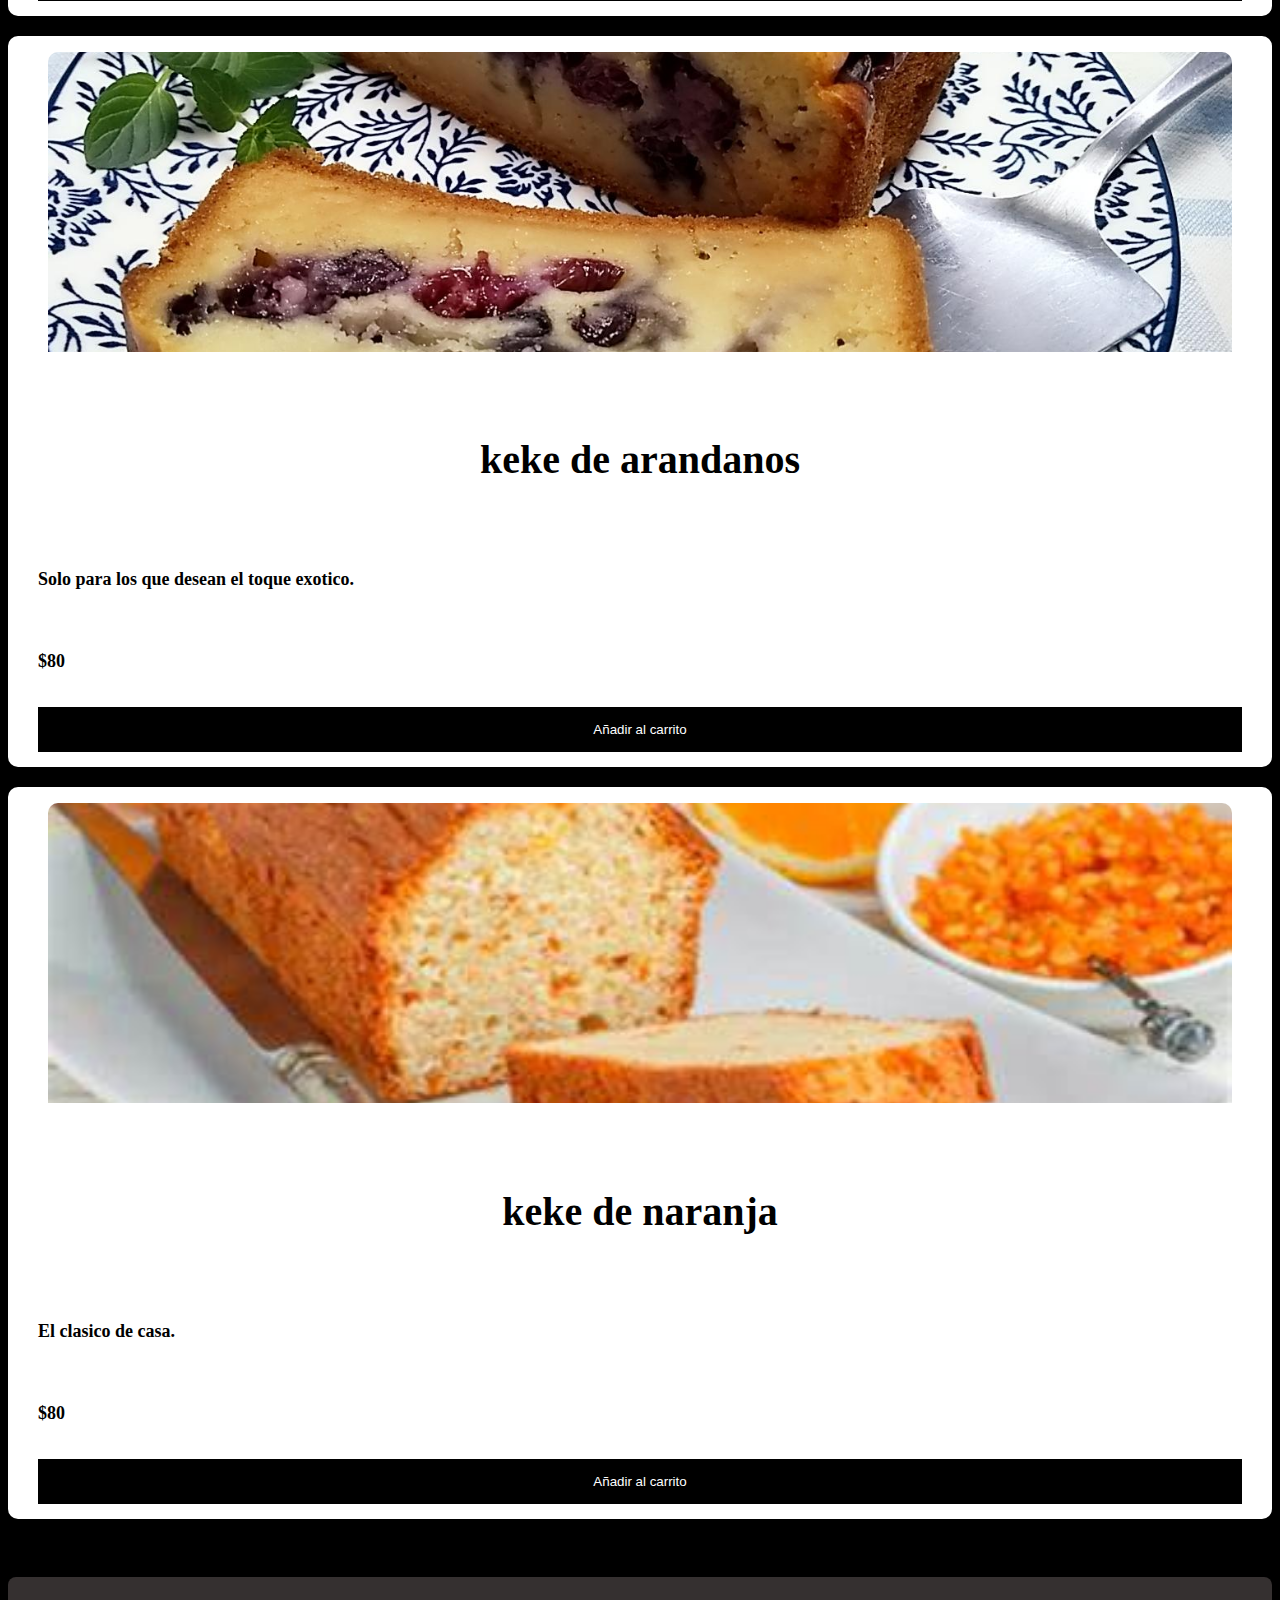
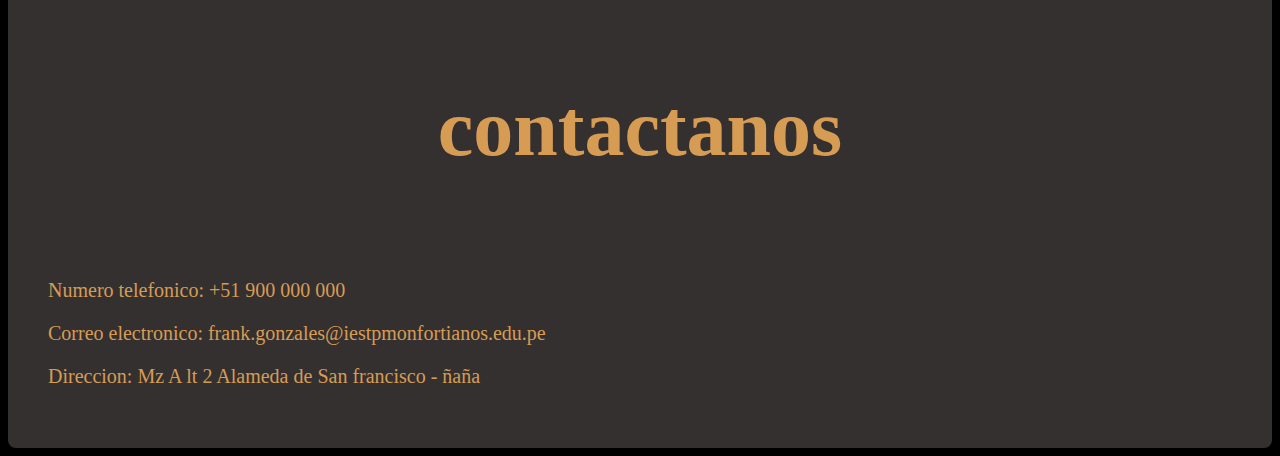
<file: tienda1/catalogokekes.html>
<!DOCTYPE html>
<html lang="es-PE">
<head>
    <meta charset="UTF-8">
    <meta name="viewport" content="width=device-width, initial-scale=1.0">
    <title>Means - catalogo</title>
    <link rel="StyleSheet" href="../css/estilomeans2.css" type="text/css">
</head>
<body>
    <header>
        <div id="cabecera">
            <h1>Catalogo</h1>
        </div>
        <nav>
            <ul>
                <li><a href="../principalmeans.html">Inicio</a></li>
                <li><a href="../catalogomeans.html">Catalogo</a></li>
                <li><a href="../tiendameans.html">Tienda verde</a></li>
                <li><a href="../infomeans.html">Informacion</a></li>
            </ul>
        </nav>
    </header>
    <hr>
    <section class="Int">
        <div>
            <ul>
                <li><a href="../catalogomeans.html">Cafes</a></li>
                <li><a href="catalogokekes.html">Kekes</a></li>
                <li><a href="catalogoPanes.html">Panes</a></li>
                <li><a href="catalogoCombos.html">Combos</a></li>
            </ul>
        </div>
    </section>   
    <hr>
    <div class="container-items">
        <div class="item">
            <figure>
                <img src="../imagenes/Keke-marmoleado-scaled.jpg" alt="cafe">
            </figure>
            <div class="info-product">
                <h2>Keke marmoleado</h2>
                <p>Un delicioso sabor de chocolate y vainilla.</p>
                <p>$80</p>
                <button>Añadir al carrito</button>
            </div>
        </div>
        <div class="item">
            <figure>
                <img src="../imagenes/zana.jpg" alt="cafe">
            </figure>
            <div class="info-product">
                <h2>keke de zanahoria</h2>
                <p>Declaro la zanahoria: deliciosa.</p>
                <p>$80</p>
                <button>Añadir al carrito</button>
            </div>
        </div>
        <div class="item">
            <figure>
                <img src="../imagenes/platano.jpg" alt="cafe">
            </figure>
            <div class="info-product">
                <h2>keke de platano</h2>
                <p>A base de platanos maduros y por si no fuera poco, ¡vitaminas!</p>
                <p>$80</p>
                <button>Añadir al carrito</button>
            </div>
        </div>
        <div class="item">
            <figure>
                <img src="../imagenes/manda.jpg" alt="cafe">
            </figure>
            <div class="info-product">
                <h2>keke de mandarina</h2>
                <p>El keke contiene mandarina, la mermelada es de mandarina, ¿Que mas poseera mandarina?</p>
                <p>$80</p>
                <button>Añadir al carrito</button>
            </div>
        </div>
        <div class="item">
            <figure>
                <img src="../imagenes/arandano.jpg" alt="cafe">
            </figure>
            <div class="info-product">
                <h2>keke de arandanos</h2>
                <p>Solo para los que desean el toque exotico.</p>
                <p>$80</p>
                <button>Añadir al carrito</button>
            </div>
        </div>
        <div class="item">
            <figure>
                <img src="../imagenes/naranja.jpg" alt="cafe">
            </figure>
            <div class="info-product">
                <h2>keke de naranja</h2>
                <p>El clasico de casa.</p>
                <p>$80</p>
                <button>Añadir al carrito</button>
            </div>
        </div>
    <br>
    <footer>
        <div id="pie-de-pagina">
            <h2>contactanos</h2>
            <br>
            <p>Numero telefonico: +51 900 000 000</p>
            <p>Correo electronico: frank.gonzales@iestpmonfortianos.edu.pe</p>
            <p>Direccion: Mz A lt 2 Alameda de San francisco - ñaña</p>
        </div>
    </footer>
</body>
</html>
</file>
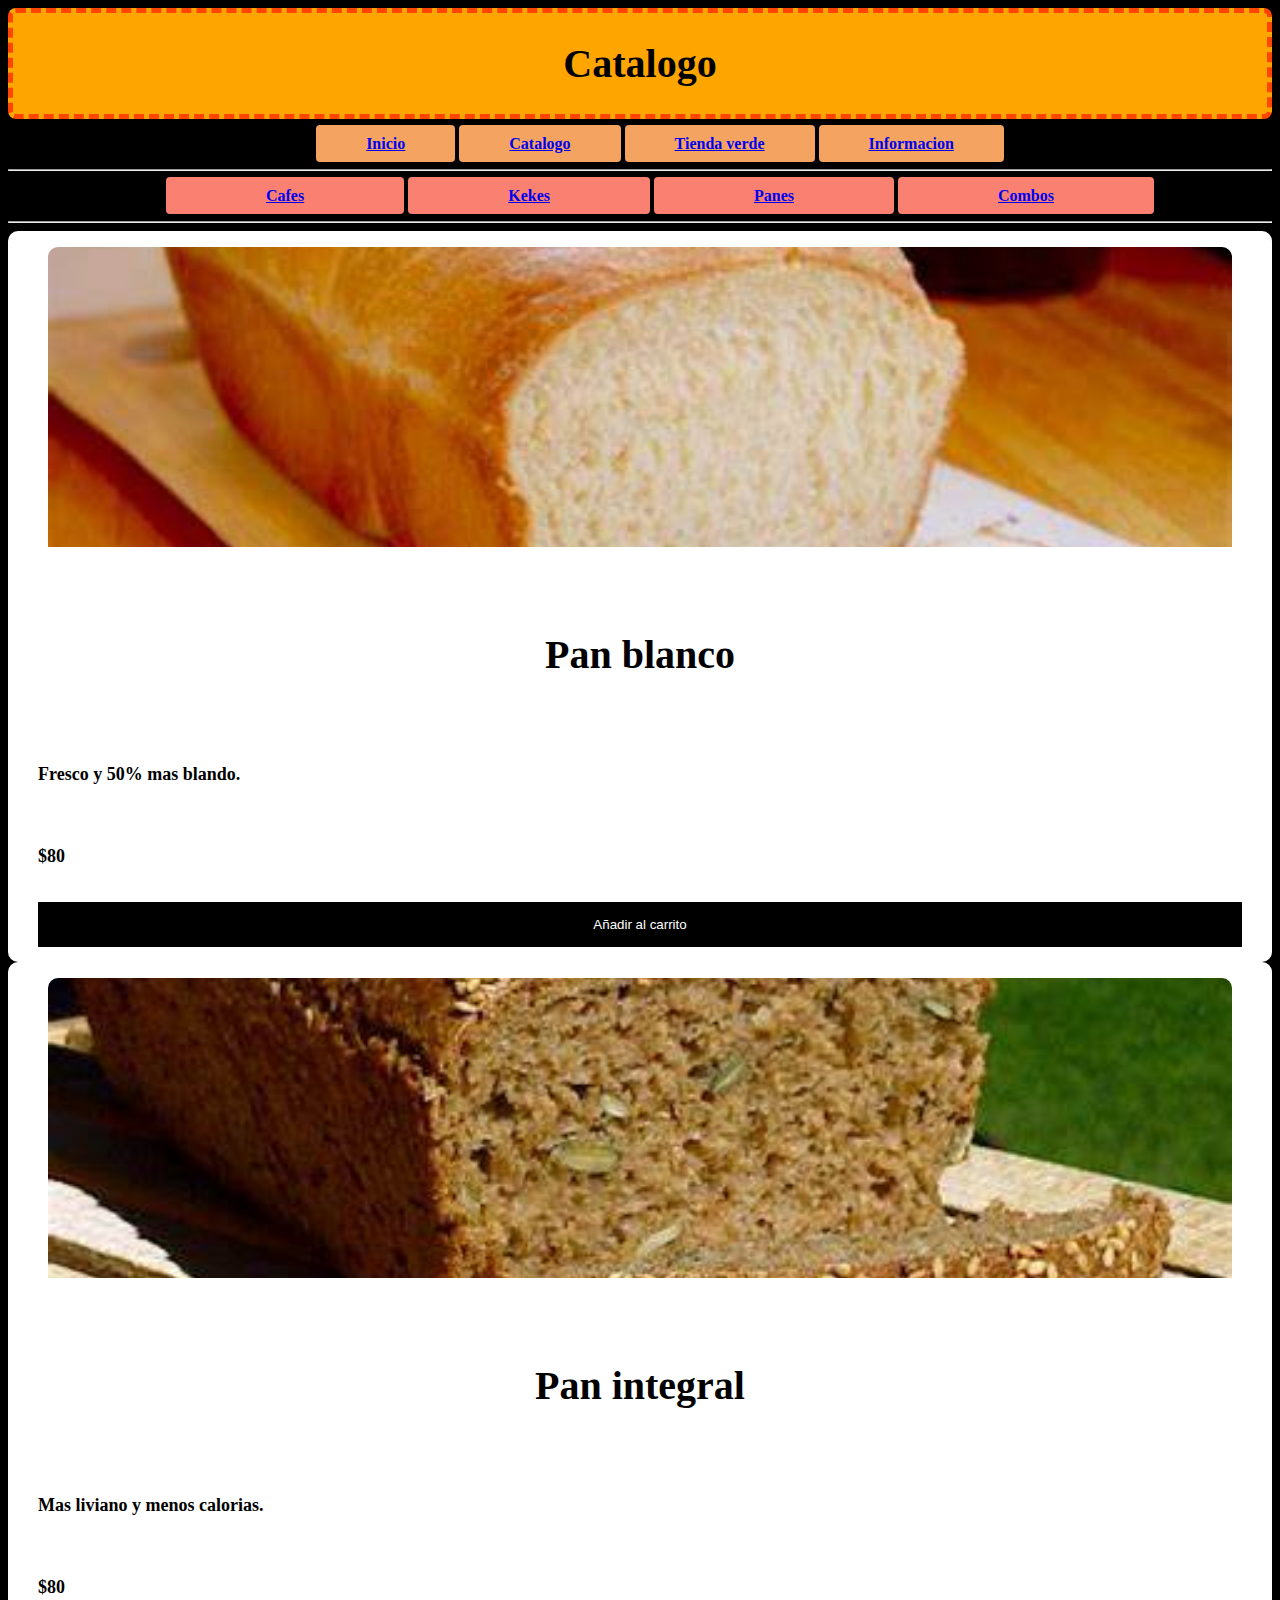
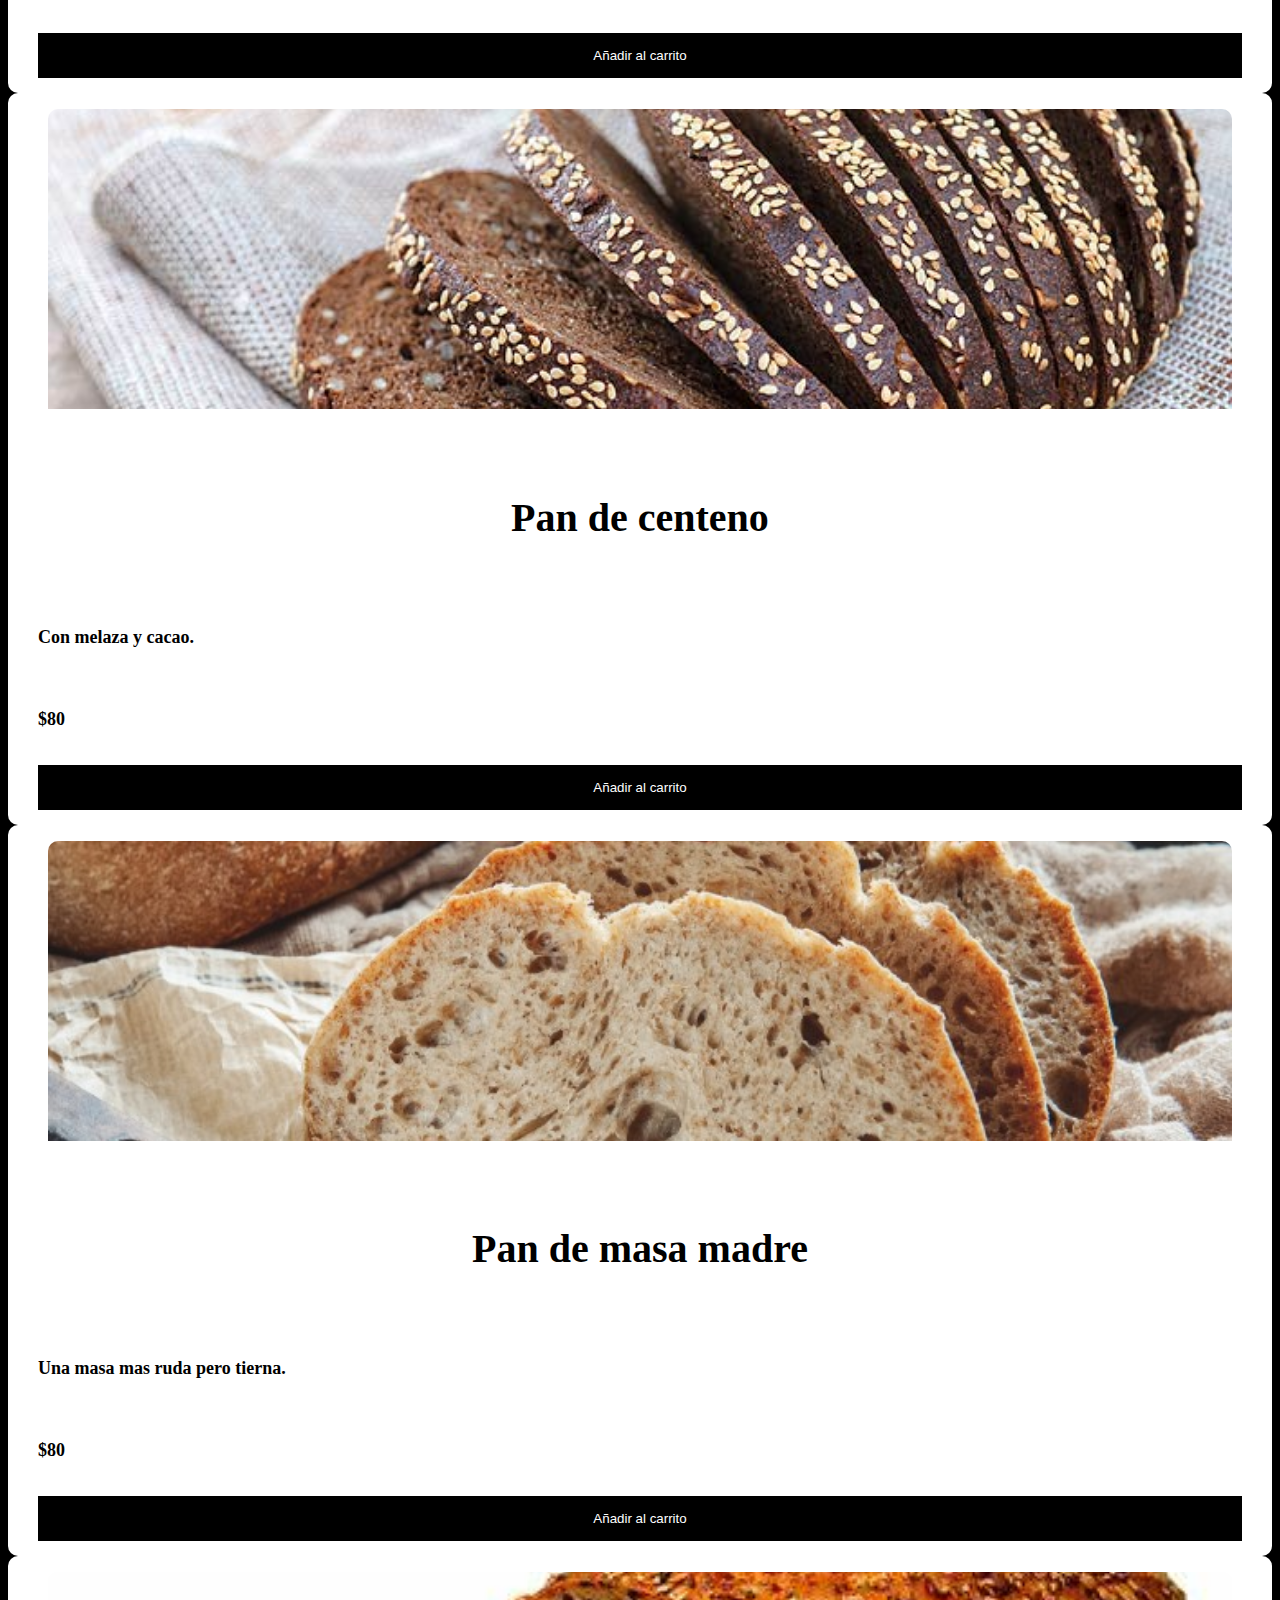
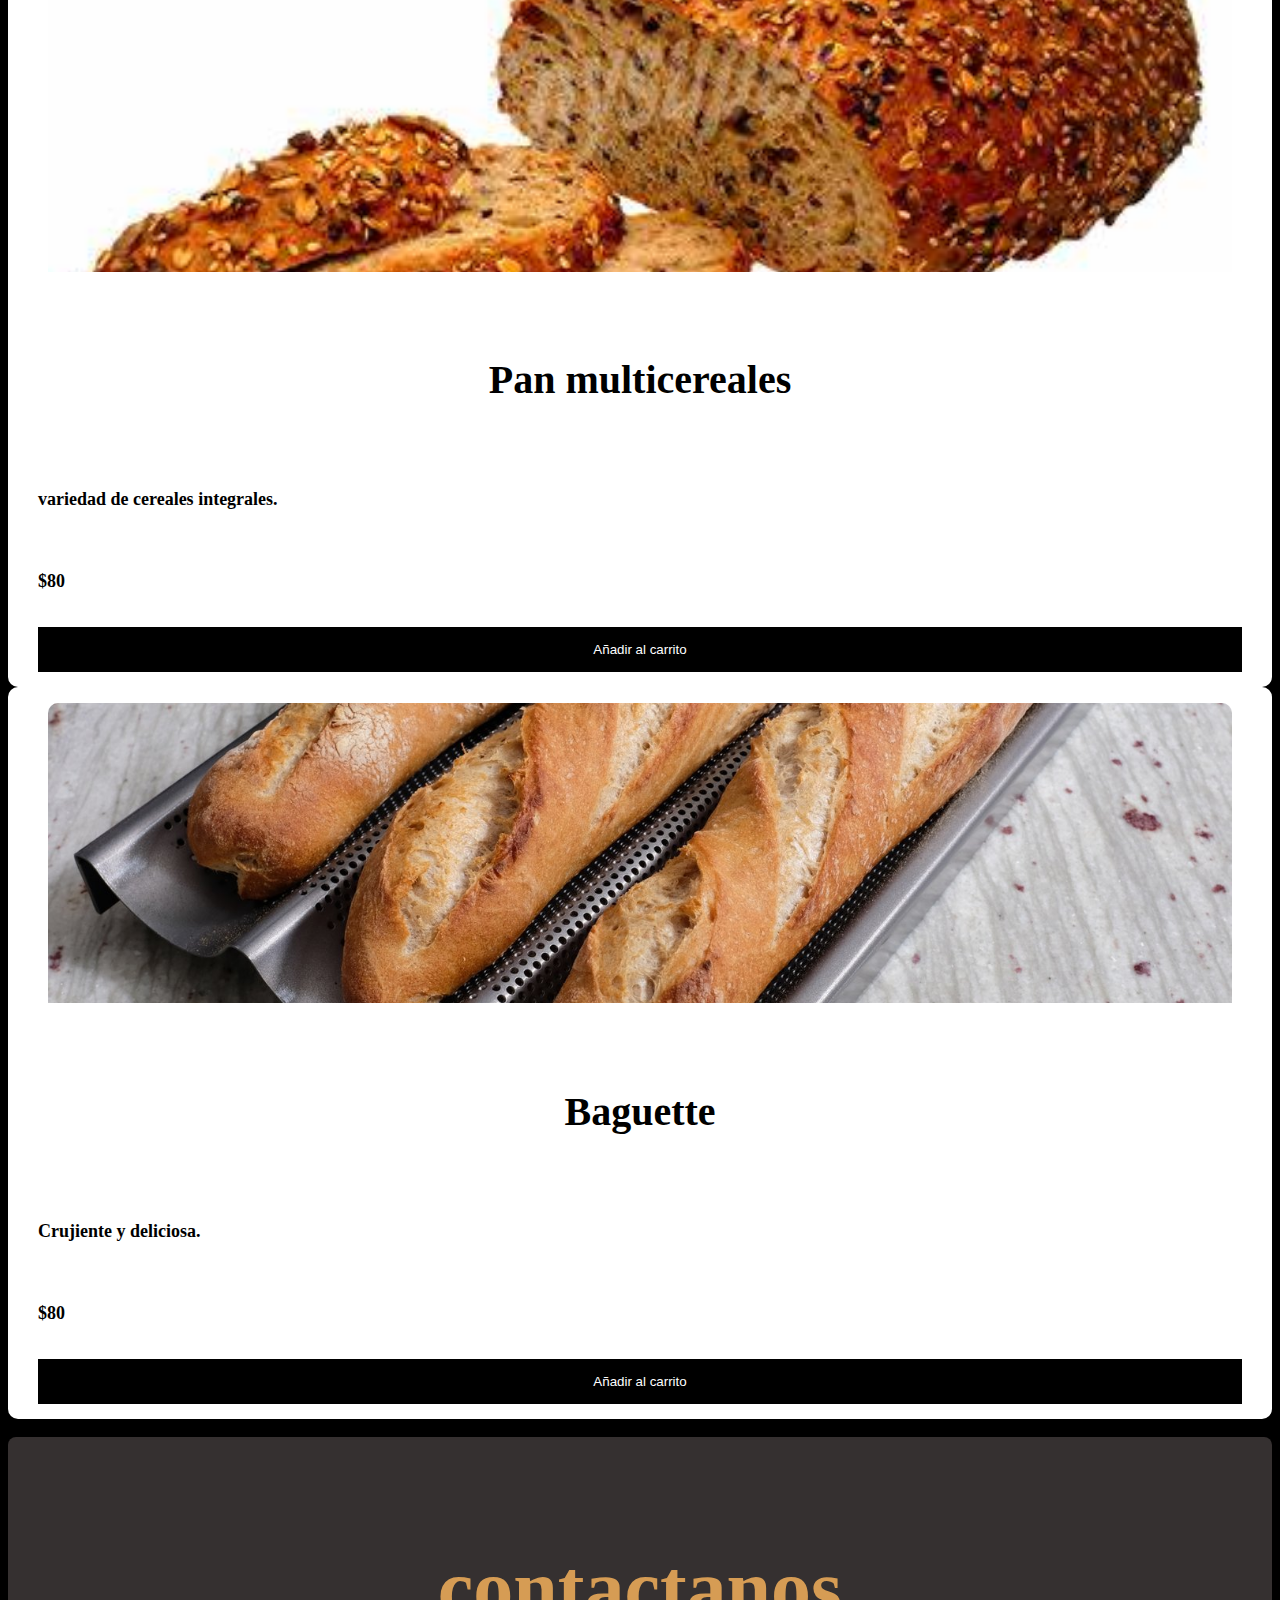
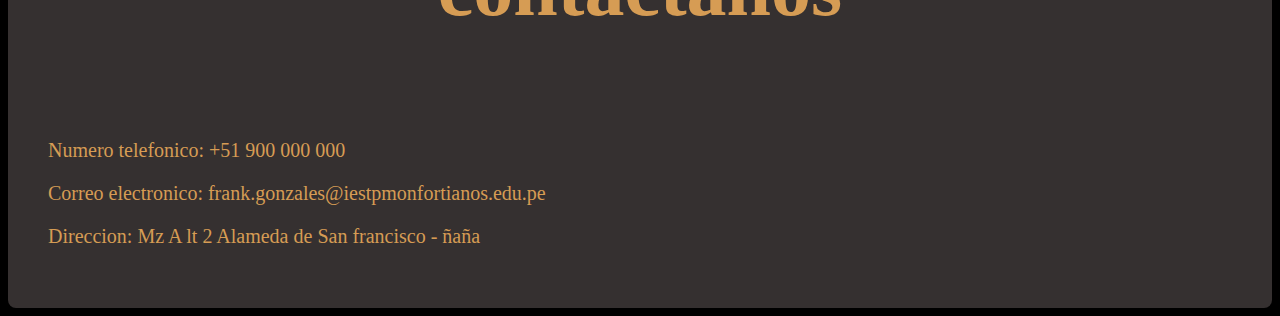
<file: tienda1/catalogoPanes.html>
<!DOCTYPE html>
<html lang="es-PE">
<head>
    <meta charset="UTF-8">
    <meta name="viewport" content="width=device-width, initial-scale=1.0">
    <title>Means - catalogo</title>
    <link rel="StyleSheet" href="../css/estilomeans2.css" type="text/css">
</head>
<body>
    <header>
        <div id="cabecera">
            <h1>Catalogo</h1>
        </div>
        <nav>
            <ul>
                <li><a href="../principalmeans.html">Inicio</a></li>
                <li><a href="../catalogomeans.html">Catalogo</a></li>
                <li><a href="../tiendameans.html">Tienda verde</a></li>
                <li><a href="../infomeans.html">Informacion</a></li>
            </ul>
        </nav>
    </header>
    <hr>
    <section class="Int">
        <div>
            <ul>
                <li><a href="../catalogomeans.html">Cafes</a></li>
                <li><a href="../catalogokekes.html">Kekes</a></li>
                <li><a href="../catalogoPanes.html">Panes</a></li>
                <li><a href="catalogoCombos.html">Combos</a></li>
            </ul>
        </div>
    </section>   
    <hr>
    <div class="container-items">
        <div class="item">
            <figure>
                <img src="../imagenes/panblanco.jpg" alt="cafe">
            </figure>
            <div class="info-product">
                <h2>Pan blanco</h2>
                <p>Fresco y 50% mas blando.</p>
                <p>$80</p>
                <button>Añadir al carrito</button>
            </div>
        </div>
    </div>
    <div class="container-items">
        <div class="item">
            <figure>
                <img src="../imagenes/integral.jpg" alt="cafe">
            </figure>
            <div class="info-product">
                <h2>Pan integral</h2>
                <p>Mas liviano y menos calorias.</p>
                <p>$80</p>
                <button>Añadir al carrito</button>
            </div>
        </div>
    </div>
    <div class="container-items">
        <div class="item">
            <figure>
                <img src="../imagenes/centeno.jpg" alt="cafe">
            </figure>
            <div class="info-product">
                <h2>Pan de centeno</h2>
                <p>Con melaza y cacao.</p>
                <p>$80</p>
                <button>Añadir al carrito</button>
            </div>
        </div>
    </div>
    <div class="container-items">
        <div class="item">
            <figure>
                <img src="../imagenes/masamadre.jpg" alt="cafe">
            </figure>
            <div class="info-product">
                <h2>Pan de masa madre</h2>
                <p>Una masa mas ruda pero tierna.</p>
                <p>$80</p>
                <button>Añadir al carrito</button>
            </div>
        </div>
    </div>
    <div class="container-items">
        <div class="item">
            <figure>
                <img src="../imagenes/multicereal.jpg" alt="cafe">
            </figure>
            <div class="info-product">
                <h2>Pan multicereales</h2>
                <p>variedad de cereales integrales.</p>
                <p>$80</p>
                <button>Añadir al carrito</button>
            </div>
        </div>
    </div>
    <div class="container-items">
        <div class="item">
            <figure>
                <img src="../imagenes/bagette.jpg" alt="cafe">
            </figure>
            <div class="info-product">
                <h2>Baguette</h2>
                <p>Crujiente y deliciosa.</p>
                <p>$80</p>
                <button>Añadir al carrito</button>
            </div>
        </div>
    </div>
    <br>
    <footer>
        <div id="pie-de-pagina">
            <h2>contactanos</h2>
            <br>
            <p>Numero telefonico: +51 900 000 000</p>
            <p>Correo electronico: frank.gonzales@iestpmonfortianos.edu.pe</p>
            <p>Direccion: Mz A lt 2 Alameda de San francisco - ñaña</p>
        </div>
    </footer>
</body>
</html>
</file>
<file: css/estilo.css>
body{
    background-color: black;
}
#cabecera{
    border: 5px dashed orangered;
    background-color: orange;
    border-radius: 8px;
}
#cabecera h1, h2{
    text-align: center;
    font-size: 2.5em;
}
nav ul{
    list-style-type: none;
    text-align: center;
}
nav ul li{
    display: inline;
    background-color: sandybrown;
    color: rgb(63, 58, 58);
    font-weight: bold;
    border-radius: 4px;
    padding: 10px 50px;
}
nav a:hover{
    color: white;
}

.Int ul{
    list-style-type: none;
    text-align: center;
}

.Int ul li{
    display: inline;
    background-color: salmon;
    color: rgb(255, 255, 255);
    color: #000;
    font-weight: bold;
    border-radius: 4px;
    padding: 10px 100px;
}

.Int ul a:hover{
    border-bottom: 2px solid #000;
}

.container-cart-products{
    position: absolute;
    top: 50px;
    right: 0;

    background-color: #fff;
    width: 400px;
    z-index: 1;
    box-shadow: 0 10px 20px rgba(0, 0, 0, 0.20);
    border-radius: 10px;
    
}

.container-items{
    display: grid;
    grid-template-columns: repeat(3, 1fr);
    gap: 20px;
}

.item{
    border-radius: 10px;
    background-color: #fff;
}

.item:hover{
    box-shadow: 0 10px 20px rgba(0, 0, 0, 0.20);
}

.item img{
    width: 100%;
    height: 300px;
    object-fit: cover;
    border-radius: 10px 10px 0 0;
    transition: all .5s;
}

.item figure{
    overflow: hidden;
}

.item:hover img{
    transform: scale(1.2);
}

.info-product{
    padding: 15px 30px;
    line-height: 2;
    display: flex;
    flex-direction: column;
    gap: 10px;
}

.info-product p{
    font-size: 18px;
    font-weight: 900;
}

.info-product button{
    border: none;
    background: none;
    background-color: #000;
    color: #fff;
    padding: 15px 10px;
    cursor: pointer;
}
#pie-de-pagina{
    background-color: rgb(53, 48, 48);
    color: rgb(214, 156, 84);
    border-radius: 8px;
    padding: 40px;
}
#pie-de-pagina h2{
    font-size: 5em;
}
#pie-de-pagina p{
    font-size: 20px;
}
</file>
<file: css/estilomeans4.css>
body{
    background-color: black;
}
#cabecera{
    border: 5px dashed orangered;
    background-color: orange;
    border-radius: 8px;
}
#cabecera h1{
    text-align: center;
    font-size: 2.5em;
}
nav ul{
    list-style-type: none;
    text-align: center;
}
nav ul li{
    display: inline;
    background-color: sandybrown;
    color: rgb(63, 58, 58);
    font-weight: bold;
    border-radius: 4px;
    padding: 10px 50px;
}
nav a:hover{
    color: white;
}
.reseña{
    background-color: sandybrown;
    border-radius: 10px;
    padding: 10px;
    font-size: 20px;
}

#pie-de-pagina{
    background-color: rgb(53, 48, 48);
    color: rgb(214, 156, 84);
    border-radius: 8px;
    padding: 40px;
}
#pie-de-pagina h2{
    text-align: center;
    font-size: 5em;
}
#pie-de-pagina p{
    font-size: 20px;
}
</file>
<file: css/estilomeans.css>
body{
    background-color: black;
}
#cabecera{
    border: 5px dashed orangered;
    background-color: orange;
    border-radius: 8px;
}
#cabecera h1, h2{
    text-align: center;
    font-size: 2.5em;
}
nav ul{
    list-style-type: none;
    text-align: center;
}
nav ul li{
    display: inline;
    background-color: sandybrown;
    color: rgb(63, 58, 58);
    font-weight: bold;
    border-radius: 4px;
    padding: 10px 50px;
}
nav a:hover{
    color: white;
}
.image img{
    width: 100%;
}
.boton{
    border: 5px dashed salmon;
    background-color: blanchedalmond;
    border-radius: 5px;
    margin: 20px;
    padding: 25px;
    line-height: 0.5;
}
.boton h2{
    text-align: left;
    font-size: 34px;
    color: rgb(36, 33, 33);
}
.boton p{
    font-weight: bold;
    color: rgb(68, 53, 53);
}
.boton a:hover{
    color: brown;
}
#pie-de-pagina{
    background-color: rgb(53, 48, 48);
    color: rgb(214, 156, 84);
    border-radius: 8px;
    padding: 40px;
}
#pie-de-pagina h2{
    font-size: 5em;
}
#pie-de-pagina p{
    font-size: 20px;
}
</file>
<file: css/estilomeans3.css>
body{
    background-color: black;
}
#cabecera{
    border: 5px dashed orangered;
    background-color: orange;
    border-radius: 8px;
}
#cabecera h1, h2{
    text-align: center;
    font-size: 2.5em;
}
nav ul{
    list-style-type: none;
    text-align: center;
}
nav ul li{
    display: inline;
    background-color: sandybrown;
    color: rgb(63, 58, 58);
    font-weight: bold;
    border-radius: 4px;
    padding: 10px 50px;
}
nav a:hover{
    color: white;
}
.icon-cart{
    width: 40px;
    height: 40px;
    stroke: #fff;
}

.icon-cart:hover{
    cursor: pointer;
}

img{
    max-width: 100%;
}

.int{
    display: flex;
    justify-content: space-between;
    padding: 30px 0 40px 0;
    color: #fff;
}

.container-icon{
    position: relative;
}



#contador-productos{
    font-size: 12px;
}

.container-cart-products{
    position: absolute;
    top: 50px;
    right: 0;

    background-color: #fff;
    width: 400px;
    z-index: 1;
    box-shadow: 0 10px 20px rgba(0, 0, 0, 0.20);
    border-radius: 10px;
    
}

.cart-product{
    display: flex;
    align-items: center;
    justify-content: space-between;
    padding: 30px;

    border-bottom: 1px solid rgba(0, 0, 0, 0.20);

}

.info-cart-product{
    display: flex;
    justify-content: space-between;
    flex: 0.8;
}

.titulo-producto-carrito{
    font-size: 20px;
}

.precio-producto-carrito{
    font-weight: 700;
    font-size: 20px;
    margin-left: 10px;
}

.cantidad-producto-carrito{
    font-weight: 400;
    font-size: 20px;
}

.icon-close{
    width: 25px;
    height: 25px;
}

.icon-close:hover{
    stroke: red;
    cursor: pointer;
}

.cart-total{
    display: flex;
    justify-content: center;
    align-items: center;
    padding: 20px 0;
    gap: 20px;
}

.cart-total h3{
    font-size: 20px;
    font-weight: 700;
}

.total-pagar{
    font-size: 20px;
    font-weight: 900;
}

.hidden-cart{
    display: none;
}

.container-items{
    display: grid;
    grid-template-columns: repeat(3, 1fr);
    gap: 20px;
}

.item{
    border-radius: 10px;
    background-color: #fff;
}

.item:hover{
    box-shadow: 0 10px 20px rgba(0, 0, 0, 0.20);
}

.item img{
    width: 100%;
    height: 300px;
    object-fit: cover;
    border-radius: 10px 10px 0 0;
    transition: all .5s;
}

.item figure{
    overflow: hidden;
}

.item:hover img{
    transform: scale(1.2);
}

.info-product{
    padding: 15px 30px;
    line-height: 2;
    display: flex;
    flex-direction: column;
    gap: 10px;
}

.info-product p{
    font-size: 18px;
    font-weight: 900;
}

.info-product button{
    border: none;
    background: none;
    background-color: #000;
    color: #fff;
    padding: 15px 10px;
    cursor: pointer;
}
#pie-de-pagina{
    background-color: rgb(53, 48, 48);
    color: rgb(214, 156, 84);
    border-radius: 8px;
    padding: 40px;
}
#pie-de-pagina h2{
    font-size: 5em;
}
#pie-de-pagina p{
    font-size: 20px;
}
</file>
<file: css/estilomeans2.css>
body{
    background-color: black;
}
#cabecera{
    border: 5px dashed orangered;
    background-color: orange;
    border-radius: 8px;
}
#cabecera h1, h2{
    text-align: center;
    font-size: 2.5em;
}
nav ul{
    list-style-type: none;
    text-align: center;
}
nav ul li{
    display: inline;
    background-color: sandybrown;
    color: rgb(63, 58, 58);
    font-weight: bold;
    border-radius: 4px;
    padding: 10px 50px;
}
nav a:hover{
    color: white;
}

.Int ul{
    list-style-type: none;
    text-align: center;
}

.Int ul li{
    display: inline;
    background-color: salmon;
    color: rgb(255, 255, 255);
    color: #000;
    font-weight: bold;
    border-radius: 4px;
    padding: 10px 100px;
}

.Int ul a:hover{
    border-bottom: 2px solid #000;
}

.container-cart-products{
    position: absolute;
    top: 50px;
    right: 0;

    background-color: #fff;
    width: 400px;
    z-index: 1;
    box-shadow: 0 10px 20px rgba(0, 0, 0, 0.20);
    border-radius: 10px;
    
}

.container-items{
    display: grid;
    grid-template-columns: repeat(1, 1fr);
    gap: 20px;
}

.item{
    border-radius: 10px;
    background-color: #fff;
}

.item:hover{
    box-shadow: 0 10px 20px rgba(0, 0, 0, 0.20);
}

.item img{
    width: 100%;
    height: 300px;
    object-fit: cover;
    border-radius: 10px 10px 0 0;
    transition: all .5s;
}

.item figure{
    overflow: hidden;
}

.item:hover img{
    transform: scale(1.2);
}

.info-product{
    padding: 15px 30px;
    line-height: 2;
    display: flex;
    flex-direction: column;
    gap: 10px;
}

.info-product p{
    font-size: 18px;
    font-weight: 900;
}

.info-product button{
    border: none;
    background: none;
    background-color: #000;
    color: #fff;
    padding: 15px 10px;
    cursor: pointer;
}
#pie-de-pagina{
    background-color: rgb(53, 48, 48);
    color: rgb(214, 156, 84);
    border-radius: 8px;
    padding: 40px;
}
#pie-de-pagina h2{
    font-size: 5em;
}
#pie-de-pagina p{
    font-size: 20px;
}
</file>
